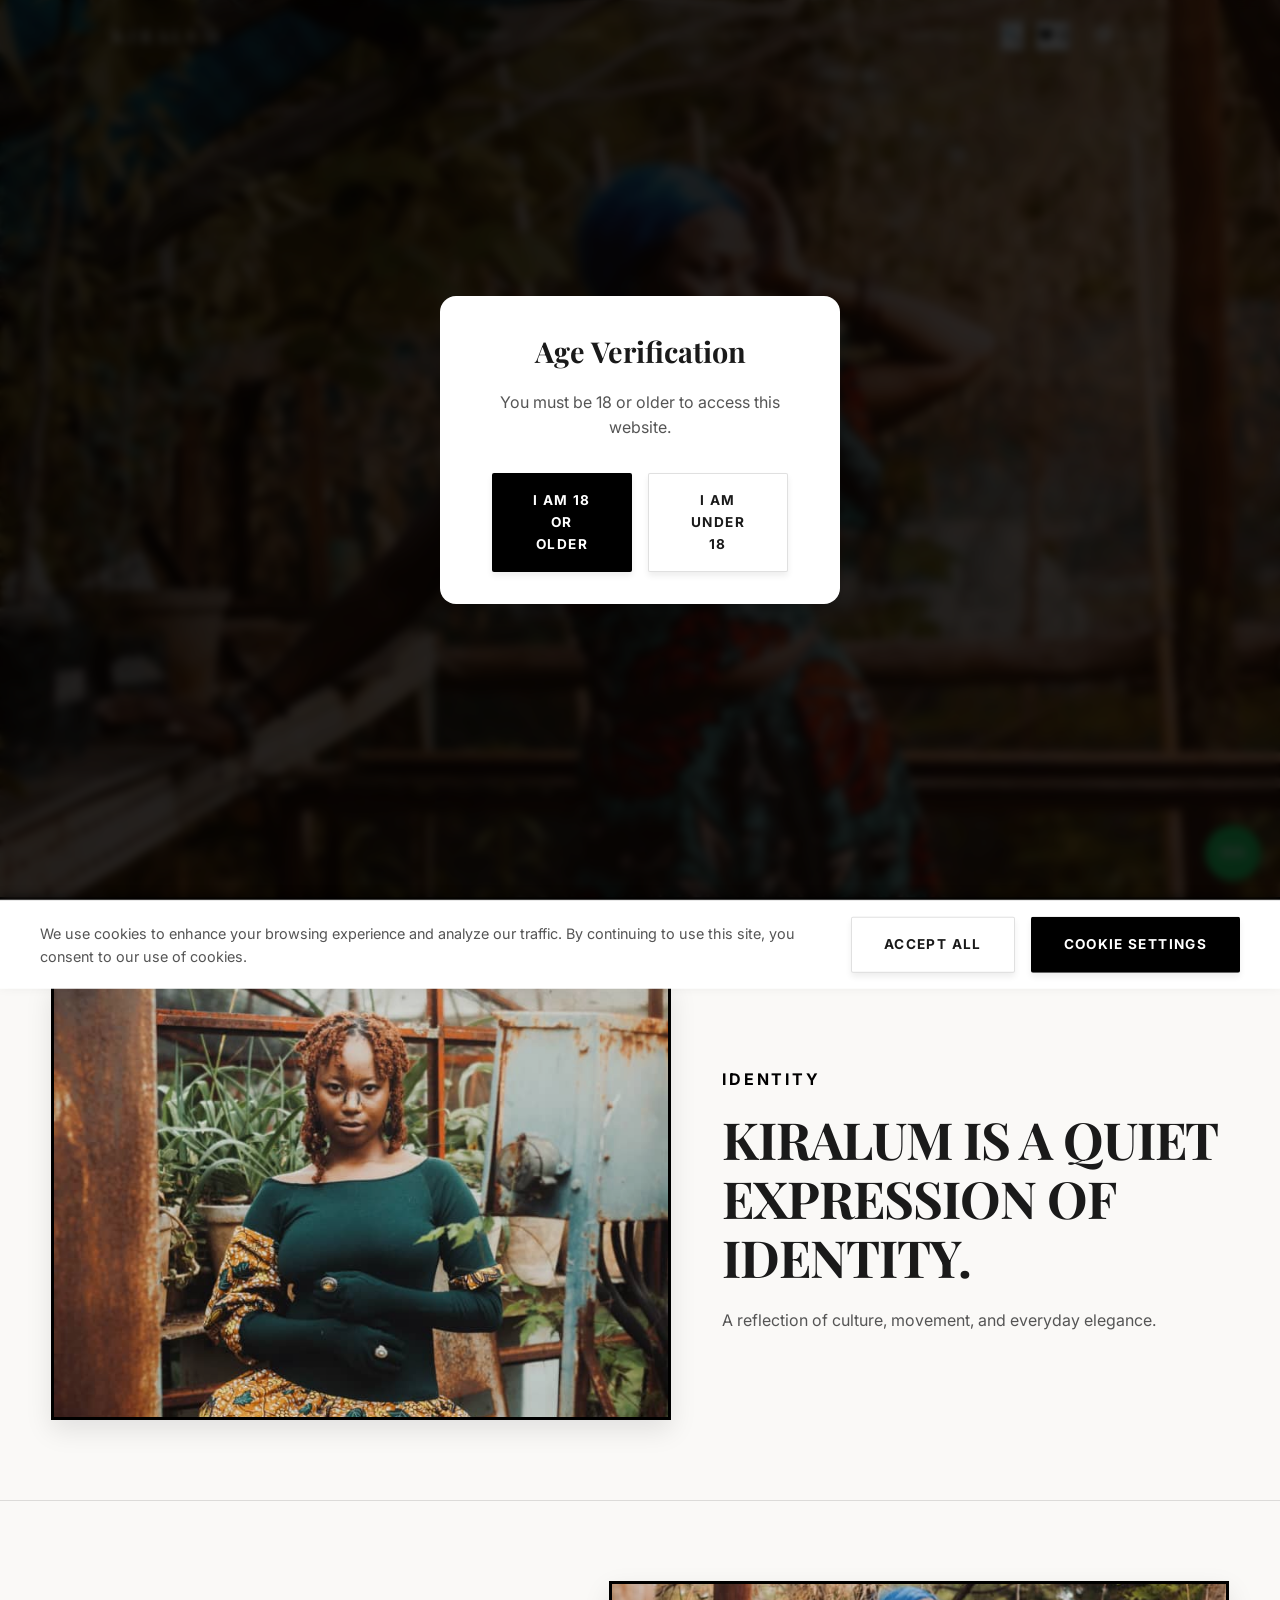
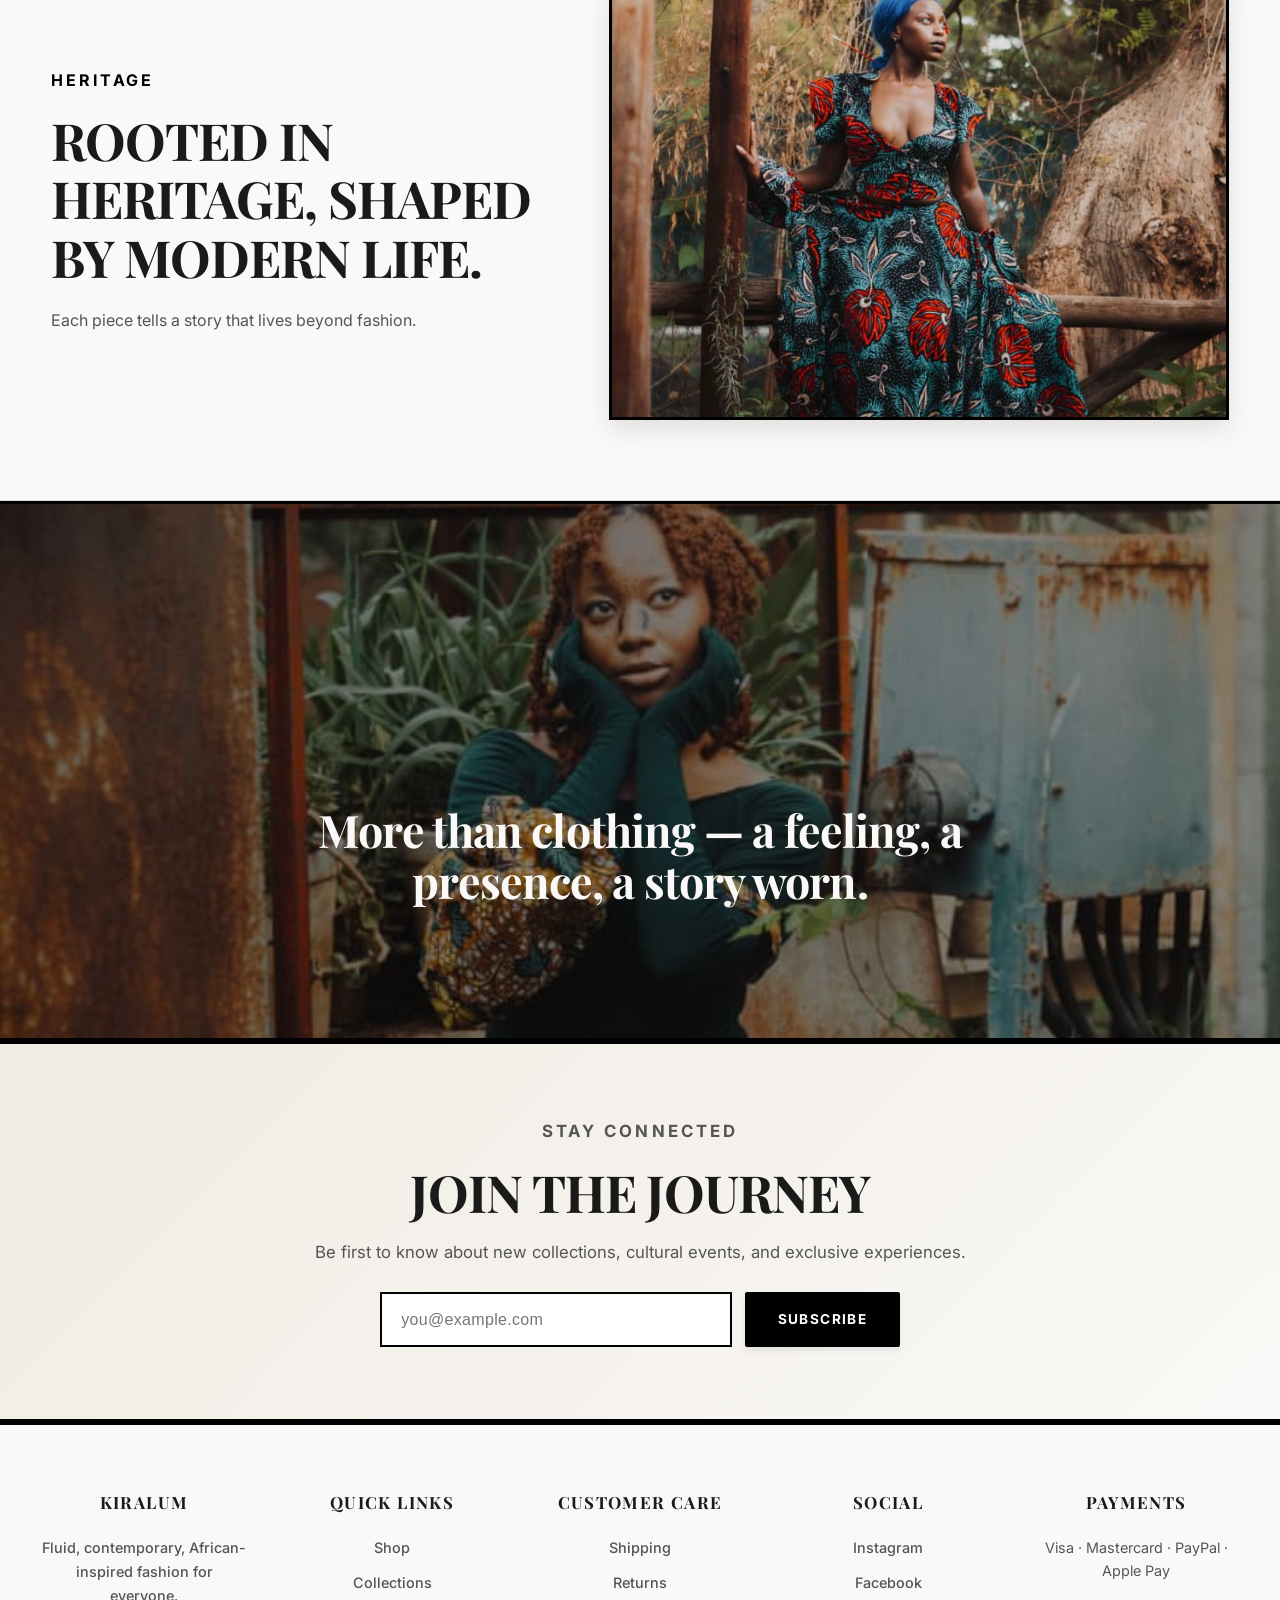
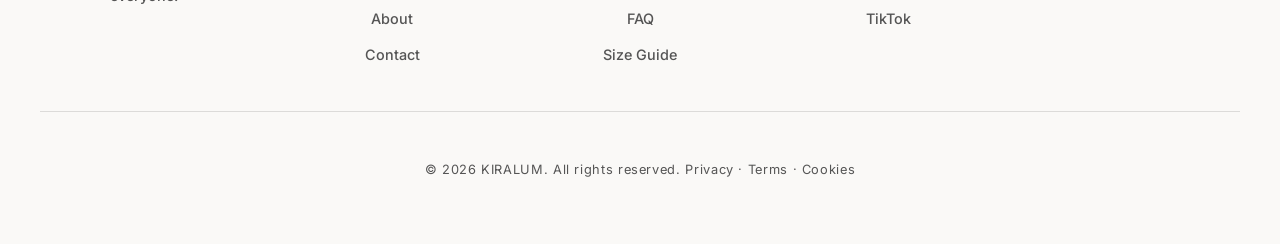
<file: index.html>
<!DOCTYPE html>
<html lang="en">
<head>
  <meta charset="UTF-8">
  <meta name="viewport" content="width=device-width, initial-scale=1.0">
  <title>KIRALUM | Editorial Fashion</title>
  <link rel="preconnect" href="https://fonts.googleapis.com">
  <link rel="preconnect" href="https://fonts.gstatic.com" crossorigin>
  <link href="https://fonts.googleapis.com/css2?family=Playfair+Display:wght@600;700&family=Inter:wght@400;500;600&display=swap" rel="stylesheet">
  <link rel="stylesheet" href="style.css">
</head>
<body class="home">
  <!-- Age Verification Modal -->
  <div class="age-modal" id="ageModal" aria-hidden="false">
    <div class="age-modal-content">
      <div class="age-modal-body">
        <h2>Age Verification</h2>
        <p>You must be 18 or older to access this website.</p>
        <div class="age-buttons">
          <button class="btn btn-primary" id="ageConfirm">I am 18 or older</button>
          <button class="btn btn-ghost" id="ageDecline">I am under 18</button>
        </div>
      </div>
    </div>
  </div>

  <header class="site-header is-transparent">
    <div class="nav-bar">
      <a class="brand" href="index.html">KIRALUM</a>
      <nav class="nav-links" aria-label="Primary">
        <a href="index.html" aria-current="page">Home</a>
        <a href="shop.html">Shop</a>
        <a href="collections.html">Collections</a>
        <a href="about.html">About</a>
        <a href="contact.html">Contact</a>
      </nav>
      <div class="nav-actions">
        <button class="search-toggle" aria-label="Open search">
          <span>🔍</span>
        </button>
        <button class="wishlist-toggle" aria-label="Open wishlist">
          <span>❤️</span>
          <span class="wishlist-count" id="wishlistCount">0</span>
        </button>
        <button class="cart-toggle" aria-label="Open cart">
          <span class="cart-count" id="cartCount">0</span>
          <span class="cart-label">Cart</span>
        </button>
        <button class="menu-toggle" aria-label="Open menu" aria-expanded="false">
          <span></span><span></span>
        </button>
      </div>
    </div>
    <div class="nav-drawer" id="navDrawer" aria-hidden="true">
      <nav class="drawer-links" aria-label="Mobile Primary">
        <a href="index.html" aria-current="page">Home</a>
        <a href="shop.html">Shop</a>
        <a href="collections.html">Collections</a>
        <a href="about.html">About</a>
        <a href="contact.html">Contact</a>
      </nav>
    </div>
    <div class="nav-backdrop" id="navBackdrop" aria-hidden="true"></div>
  </header>

  <main>
    <section class="hero fade">
      <div class="content">
        <h1 class="h1">KIRALUM</h1>
        <p>Everyday life with elegance and purpose.</p>
        <div class="hero-actions">
          <a class="btn btn-primary" href="shop.html">Shop Now</a>
        </div>
      </div>
    </section>

    <section class="story-block fade">
      <div class="story-image" style="background-image:url('assets/dress-front.jpg');"></div>
      <div class="story-text">
        <p class="eyebrow">Identity</p>
        <h2 class="h2">Kiralum is a quiet expression of identity.</h2>
        <p>A reflection of culture, movement, and everyday elegance.</p>
      </div>
    </section>

    <section class="story-block reverse fade">
      <div class="story-text">
        <p class="eyebrow">Heritage</p>
        <h2 class="h2">Rooted in heritage, shaped by modern life.</h2>
        <p>Each piece tells a story that lives beyond fashion.</p>
      </div>
      <div class="story-image" style="background-image:url('assets/trousers-front.jpg');"></div>
    </section>

    <section class="story-experience fade">
      <div class="experience-overlay"></div>
      <div class="experience-text">
        <p class="h2">More than clothing — a feeling, a presence, a story worn.</p>
      </div>
    </section>

    <section class="newsletter fade">
      <p class="eyebrow">Stay connected</p>
      <h2 class="h2">Join the journey</h2>
      <p>Be first to know about new collections, cultural events, and exclusive experiences.</p>
      <form id="newsletterForm">
        <input type="email" name="email" id="newsletterEmail" placeholder="you@example.com" required>
        <button class="btn btn-primary" type="submit">Subscribe</button>
      </form>
      <p class="success" id="newsletterSuccess">Thanks for subscribing.</p>
    </section>
  </main>

  <footer class="footer">
    <div class="footer-grid">
      <div>
        <h4>KIRALUM</h4>
        <p>Fluid, contemporary, African-inspired fashion for everyone.</p>
      </div>
      <div>
        <h4>Quick links</h4>
        <ul>
          <li><a href="shop.html">Shop</a></li>
          <li><a href="collections.html">Collections</a></li>
          <li><a href="about.html">About</a></li>
          <li><a href="contact.html">Contact</a></li>
        </ul>
      </div>
      <div>
        <h4>Customer care</h4>
        <ul>
          <li><a href="#">Shipping</a></li>
          <li><a href="#">Returns</a></li>
          <li><a href="#">FAQ</a></li>
          <li><a href="#">Size Guide</a></li>
        </ul>
      </div>
      <div>
        <h4>Social</h4>
        <ul>
          <li><a href="#">Instagram</a></li>
          <li><a href="#">Facebook</a></li>
          <li><a href="#">TikTok</a></li>
        </ul>
      </div>
      <div>
        <h4>Payments</h4>
        <ul>
          <li>Visa · Mastercard · PayPal · Apple Pay</li>
        </ul>
      </div>
    </div>
    <div class="meta">© 2026 KIRALUM. All rights reserved. Privacy · Terms · Cookies</div>
  </footer>

  <div class="search-modal" id="searchModal" aria-hidden="true">
    <div class="search-dialog">
      <input type="text" id="searchInput" placeholder="Search products..." autocomplete="off">
      <button class="search-close" aria-label="Close search">✕</button>
      <div class="search-results" id="searchResults"></div>
    </div>
  </div>

  <div class="wishlist-drawer" id="wishlistDrawer" aria-hidden="true">
    <div class="wishlist-header">
      <span>Your Wishlist</span>
      <button class="wishlist-close" aria-label="Close wishlist">✕</button>
    </div>
    <div class="wishlist-items" id="wishlistItems"></div>
  </div>

  <div class="size-guide-modal" id="sizeGuideModal" aria-hidden="true">
    <div class="size-guide-dialog">
      <h2>Size Guide</h2>
      <button class="size-guide-close" aria-label="Close size guide">✕</button>
      <table class="size-table">
        <thead>
          <tr>
            <th>Size</th>
            <th>Chest (cm)</th>
            <th>Waist (cm)</th>
            <th>Hips (cm)</th>
          </tr>
        </thead>
        <tbody>
          <tr><td>XS</td><td>78-82</td><td>60-64</td><td>86-90</td></tr>
          <tr><td>S</td><td>83-87</td><td>65-69</td><td>91-95</td></tr>
          <tr><td>M</td><td>88-92</td><td>70-74</td><td>96-100</td></tr>
          <tr><td>L</td><td>93-97</td><td>75-79</td><td>101-105</td></tr>
          <tr><td>XL</td><td>98-102</td><td>80-84</td><td>106-110</td></tr>
        </tbody>
      </table>
      <p class="size-note">Measurements are approximate. For best fit, measure yourself and compare to the chart.</p>
    </div>
  </div>

  <div class="cart-drawer" id="cartDrawer" aria-hidden="true">
    <div class="cart-header">
      <span>Your Bag</span>
      <button class="cart-close" aria-label="Close cart">✕</button>
    </div>
    <div class="cart-items" id="cartItems"></div>
    <div class="cart-summary">
      <div class="cart-row"><span>Subtotal</span><span id="cartTotal">$0</span></div>
      <button class="btn btn-primary" id="checkoutBtn">Checkout via WhatsApp</button>
    </div>
  </div>

  <div class="search-modal" id="searchModal" aria-hidden="true">
    <div class="search-dialog">
      <input type="text" id="searchInput" placeholder="Search products..." autocomplete="off">
      <button class="search-close" aria-label="Close search">✕</button>
      <div class="search-results" id="searchResults"></div>
    </div>
  </div>

  <div class="wishlist-drawer" id="wishlistDrawer" aria-hidden="true">
    <div class="wishlist-header">
      <span>Your Wishlist</span>
      <button class="wishlist-close" aria-label="Close wishlist">✕</button>
    </div>
    <div class="wishlist-items" id="wishlistItems"></div>
  </div>

  <a class="wa-fab" href="#" id="waFab" aria-label="Chat on WhatsApp">WA</a>

  <!-- Cookie Consent Banner -->
  <div class="cookie-banner" id="cookieBanner">
    <div class="cookie-content">
      <p>We use cookies to enhance your browsing experience and analyze our traffic. By continuing to use this site, you consent to our use of cookies.</p>
      <div class="cookie-buttons">
        <button class="btn btn-ghost" id="cookieAccept">Accept All</button>
        <button class="btn btn-primary" id="cookieSettings">Cookie Settings</button>
      </div>
    </div>
  </div>

  <script src="script.js"></script>
</body>
</html>
</file>
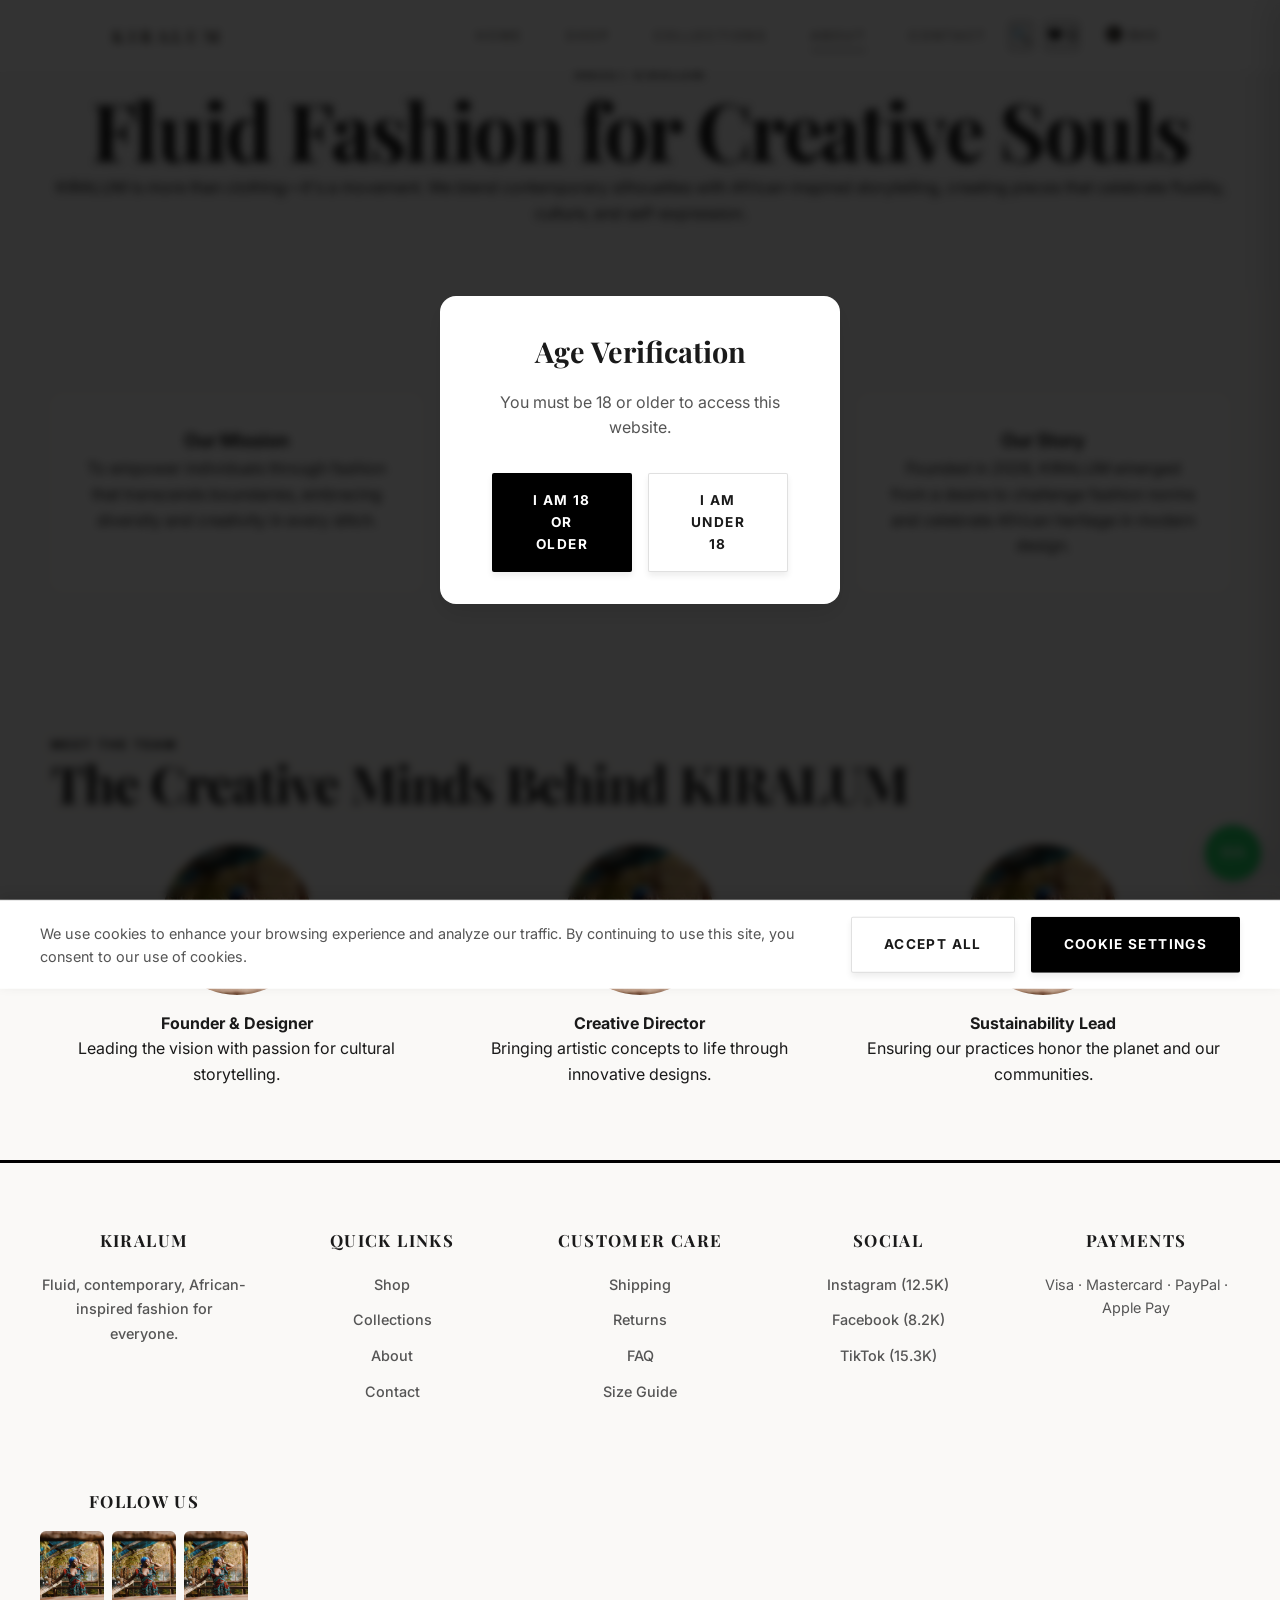
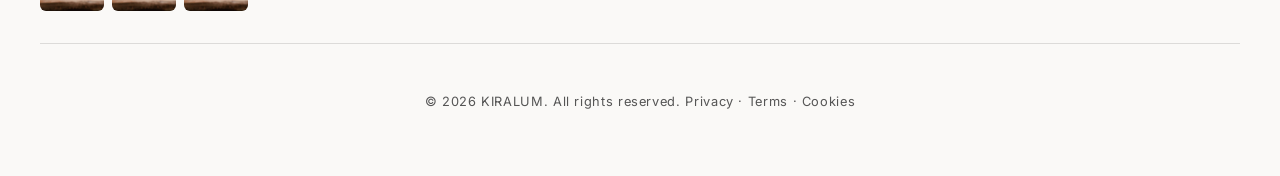
<file: about.html>
<!DOCTYPE html>
<html lang="en">
<head>
  <meta charset="UTF-8">
  <meta name="viewport" content="width=device-width, initial-scale=1.0">
  <title>KIRALUM | About</title>
  <link rel="preconnect" href="https://fonts.googleapis.com">
  <link rel="preconnect" href="https://fonts.gstatic.com" crossorigin>
  <link href="https://fonts.googleapis.com/css2?family=Playfair+Display:wght@600;700&family=Inter:wght@400;500;600&display=swap" rel="stylesheet">
  <link rel="stylesheet" href="style.css">
</head>
<body>
  <!-- Age Verification Modal -->
  <div class="age-modal" id="ageModal" aria-hidden="false">
    <div class="age-modal-content">
      <div class="age-modal-body">
        <h2>Age Verification</h2>
        <p>You must be 18 or older to access this website.</p>
        <div class="age-buttons">
          <button class="btn btn-primary" id="ageConfirm">I am 18 or older</button>
          <button class="btn btn-ghost" id="ageDecline">I am under 18</button>
        </div>
      </div>
    </div>
  </div>

  <header class="site-header">
    <div class="nav-bar">
      <a class="brand" href="index.html">KIRALUM</a>
      <nav class="nav-links" aria-label="Primary">
        <a href="index.html">Home</a>
        <a href="shop.html">Shop</a>
        <a href="collections.html">Collections</a>
        <a href="about.html" aria-current="page">About</a>
        <a href="contact.html">Contact</a>
      </nav>
      <div class="nav-actions">
        <button class="search-toggle" aria-label="Open search">
          <span>🔍</span>
        </button>
        <button class="wishlist-toggle" aria-label="Open wishlist">
          <span>❤️</span>
          <span class="wishlist-count" id="wishlistCount">0</span>
        </button>
        <button class="cart-toggle" aria-label="Open cart">
          <span class="cart-count" id="cartCount">0</span>
          Bag
        </button>
        <button class="menu-toggle" aria-label="Open menu" aria-expanded="false">
          <span></span><span></span>
        </button>
      </div>
    </div>
    <div class="nav-drawer" id="navDrawer" aria-hidden="true">
      <nav class="drawer-links" aria-label="Mobile Primary">
        <a href="index.html">Home</a>
        <a href="shop.html">Shop</a>
        <a href="collections.html">Collections</a>
        <a href="about.html" aria-current="page">About</a>
      </nav>
    </div>
    <div class="nav-backdrop" id="navBackdrop" aria-hidden="true"></div>
  </header>

  <main>
    <section class="section about-hero">
      <div class="content">
        <p class="eyebrow">About KIRALUM</p>
        <h1 class="h1">Fluid Fashion for Creative Souls</h1>
        <p>KIRALUM is more than clothing—it's a movement. We blend contemporary silhouettes with African-inspired storytelling, creating pieces that celebrate fluidity, culture, and self-expression.</p>
      </div>
    </section>

    <section class="section mission">
      <div class="mission-grid">
        <div class="mission-card">
          <h3>Our Mission</h3>
          <p>To empower individuals through fashion that transcends boundaries, embracing diversity and creativity in every stitch.</p>
        </div>
        <div class="mission-card">
          <h3>Our Values</h3>
          <p>Authenticity, inclusivity, sustainability, and artistic expression guide everything we do.</p>
        </div>
        <div class="mission-card">
          <h3>Our Story</h3>
          <p>Founded in 2026, KIRALUM emerged from a desire to challenge fashion norms and celebrate African heritage in modern design.</p>
        </div>
      </div>
    </section>

    <section class="section team">
      <p class="eyebrow">Meet the Team</p>
      <h2 class="h2">The Creative Minds Behind KIRALUM</h2>
      <div class="team-grid">
        <div class="team-member">
          <div class="team-photo" style="background-image: url('assets/hero.jpg')"></div>
          <h4>Founder & Designer</h4>
          <p>Leading the vision with passion for cultural storytelling.</p>
        </div>
        <div class="team-member">
          <div class="team-photo" style="background-image: url('assets/hero.jpg')"></div>
          <h4>Creative Director</h4>
          <p>Bringing artistic concepts to life through innovative designs.</p>
        </div>
        <div class="team-member">
          <div class="team-photo" style="background-image: url('assets/hero.jpg')"></div>
          <h4>Sustainability Lead</h4>
          <p>Ensuring our practices honor the planet and our communities.</p>
        </div>
      </div>
    </section>
  </main>

  <footer class="footer">
    <div class="footer-grid">
      <div>
        <h4>KIRALUM</h4>
        <p>Fluid, contemporary, African-inspired fashion for everyone.</p>
      </div>
      <div>
        <h4>Quick links</h4>
        <ul>
          <li><a href="shop.html">Shop</a></li>
          <li><a href="collections.html">Collections</a></li>
          <li><a href="about.html">About</a></li>
          <li><a href="contact.html">Contact</a></li>
        </ul>
      </div>
      <div>
        <h4>Customer care</h4>
        <ul>
          <li><a href="#">Shipping</a></li>
          <li><a href="#">Returns</a></li>
          <li><a href="#">FAQ</a></li>
          <li><a href="#">Size Guide</a></li>
        </ul>
      </div>
      <div>
        <h4>Social</h4>
        <ul>
          <li><a href="#">Instagram (12.5K)</a></li>
          <li><a href="#">Facebook (8.2K)</a></li>
          <li><a href="#">TikTok (15.3K)</a></li>
        </ul>
      </div>
      <div>
        <h4>Payments</h4>
        <ul>
          <li>Visa · Mastercard · PayPal · Apple Pay</li>
        </ul>
      </div>
      <div class="instagram-feed">
        <h4>Follow Us</h4>
        <div class="feed-grid">
          <img src="assets/hero.jpg" alt="Instagram post">
          <img src="assets/hero.jpg" alt="Instagram post">
          <img src="assets/hero.jpg" alt="Instagram post">
        </div>
      </div>
    </div>
    <div class="meta">© 2026 KIRALUM. All rights reserved. Privacy · Terms · Cookies</div>
  </footer>

  <div class="search-modal" id="searchModal" aria-hidden="true">
    <div class="search-dialog">
      <input type="text" id="searchInput" placeholder="Search products..." autocomplete="off">
      <button class="search-close" aria-label="Close search">✕</button>
      <div class="search-results" id="searchResults"></div>
    </div>
  </div>

  <div class="wishlist-drawer" id="wishlistDrawer" aria-hidden="true">
    <div class="wishlist-header">
      <span>Your Wishlist</span>
      <button class="wishlist-close" aria-label="Close wishlist">✕</button>
    </div>
    <div class="wishlist-items" id="wishlistItems"></div>
  </div>

  <div class="cart-drawer" id="cartDrawer" aria-hidden="true">
    <div class="cart-header">
      <span>Your Bag</span>
      <button class="cart-close" aria-label="Close cart">✕</button>
    </div>
    <div class="cart-items" id="cartItems"></div>
    <div class="cart-summary">
      <div class="cart-row"><span>Subtotal</span><span id="cartTotal">$0</span></div>
      <button class="btn btn-primary" id="checkoutBtn">Checkout via WhatsApp</button>
    </div>
  </div>

  <a class="wa-fab" href="#" id="waFab" aria-label="Chat on WhatsApp">WA</a>

  <!-- Cookie Consent Banner -->
  <div class="cookie-banner" id="cookieBanner">
    <div class="cookie-content">
      <p>We use cookies to enhance your browsing experience and analyze our traffic. By continuing to use this site, you consent to our use of cookies.</p>
      <div class="cookie-buttons">
        <button class="btn btn-ghost" id="cookieAccept">Accept All</button>
        <button class="btn btn-primary" id="cookieSettings">Cookie Settings</button>
      </div>
    </div>
  </div>

  <script src="script.js"></script>
</body>
</html>
</file>
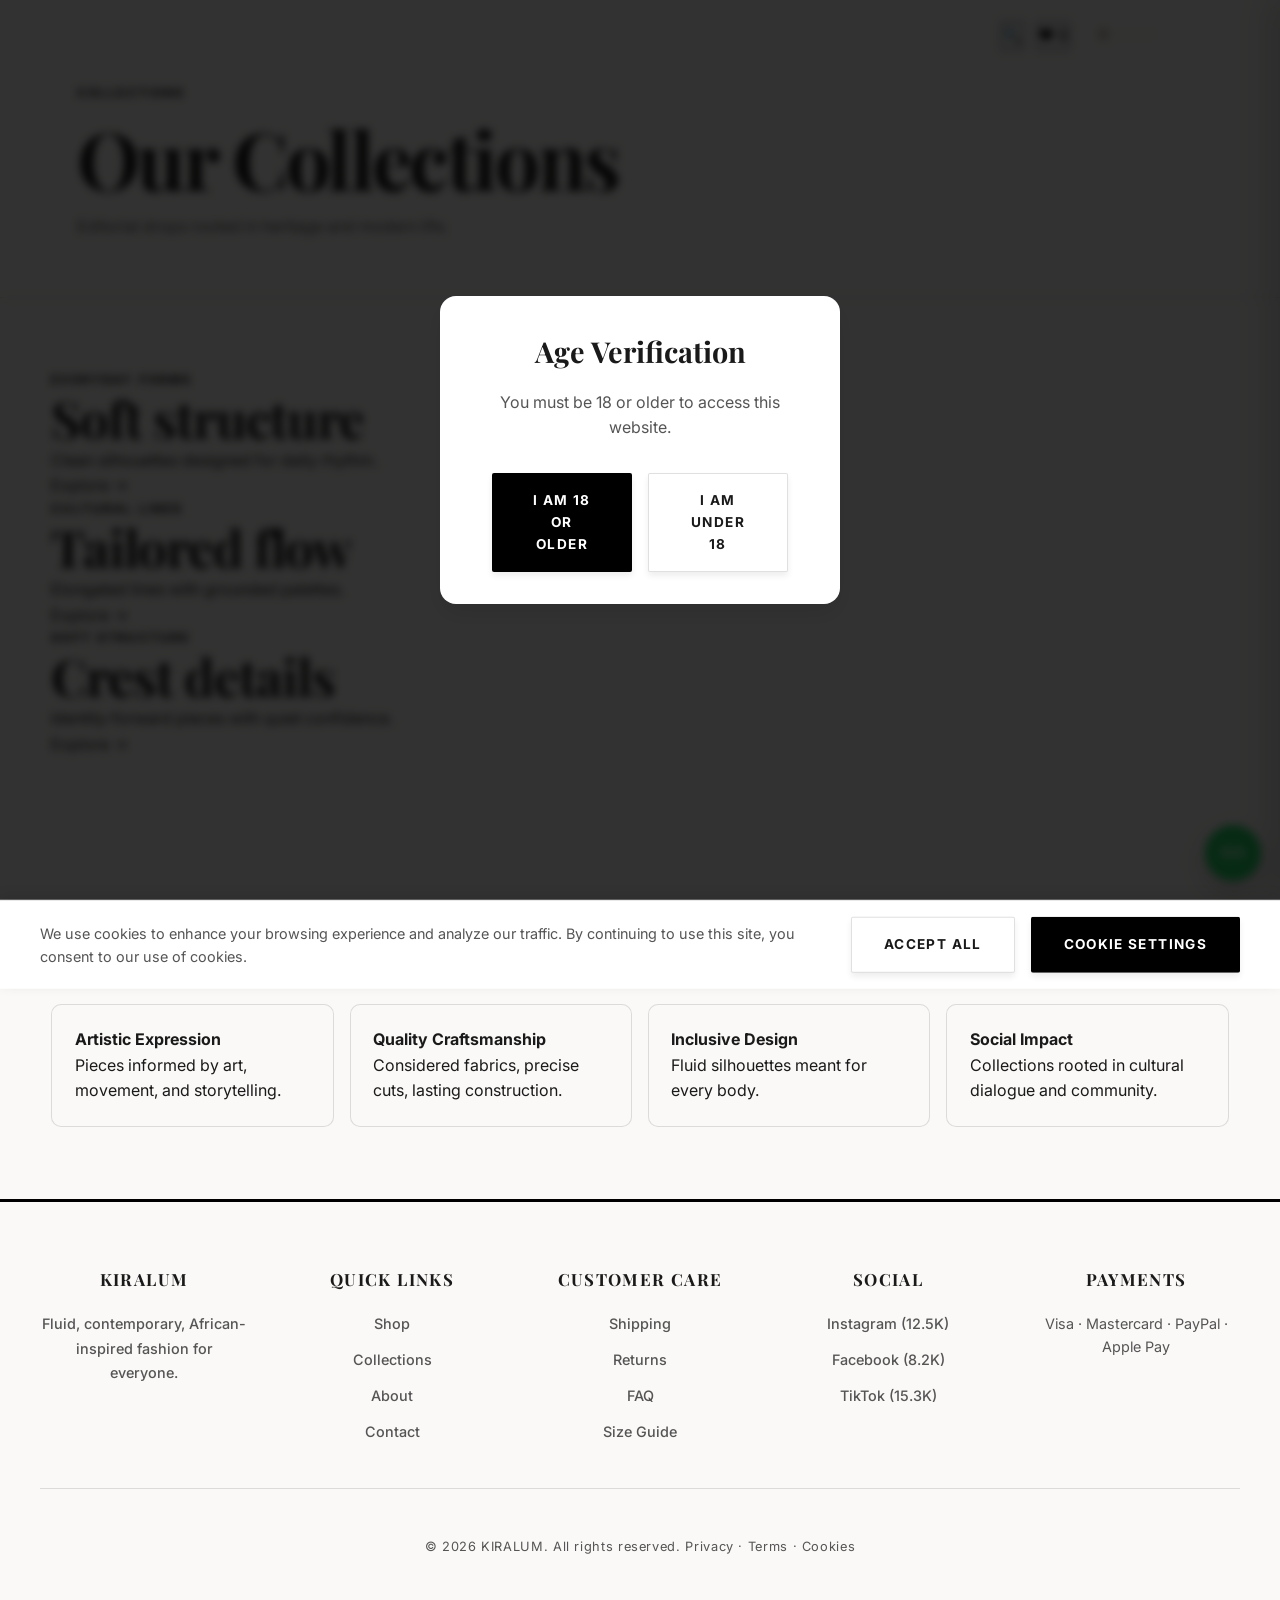
<file: collections.html>
<!DOCTYPE html>
<html lang="en">
<head>
  <meta charset="UTF-8">
  <meta name="viewport" content="width=device-width, initial-scale=1.0">
  <title>KIRALUM | Collections</title>
  <link rel="preconnect" href="https://fonts.googleapis.com">
  <link rel="preconnect" href="https://fonts.gstatic.com" crossorigin>
  <link href="https://fonts.googleapis.com/css2?family=Playfair+Display:wght@600;700&family=Inter:wght@400;500;600&display=swap" rel="stylesheet">
  <link rel="stylesheet" href="style.css">
</head>
<body>
  <!-- Age Verification Modal -->
  <div class="age-modal" id="ageModal" aria-hidden="false">
    <div class="age-modal-content">
      <div class="age-modal-body">
        <h2>Age Verification</h2>
        <p>You must be 18 or older to access this website.</p>
        <div class="age-buttons">
          <button class="btn btn-primary" id="ageConfirm">I am 18 or older</button>
          <button class="btn btn-ghost" id="ageDecline">I am under 18</button>
        </div>
      </div>
    </div>
  </div>

  <header class="site-header is-transparent">
    <div class="nav-bar">
      <a class="brand" href="index.html">KIRALUM</a>
      <nav class="nav-links" aria-label="Primary">
        <a href="index.html">Home</a>
        <a href="shop.html">Shop</a>
        <a href="collections.html" aria-current="page">Collections</a>
        <a href="about.html">About</a>
        <a href="contact.html">Contact</a>
      </nav>
      <div class="nav-actions">
        <button class="search-toggle" aria-label="Open search">
          <span>🔍</span>
        </button>
        <button class="wishlist-toggle" aria-label="Open wishlist">
          <span>❤️</span>
          <span class="wishlist-count" id="wishlistCount">0</span>
        </button>
        <button class="cart-toggle" aria-label="Open cart">
          <span class="cart-count" id="cartCount">0</span>
          <span class="cart-label">Cart</span>
        </button>
        <button class="menu-toggle" aria-label="Open menu" aria-expanded="false">
          <span></span><span></span>
        </button>
      </div>
    </div>
    <div class="nav-drawer" id="navDrawer" aria-hidden="true">
      <nav class="drawer-links" aria-label="Mobile Primary">
        <a href="index.html">Home</a>
        <a href="shop.html">Shop</a>
        <a href="collections.html" aria-current="page">Collections</a>
        <a href="about.html">About</a>
        <a href="contact.html">Contact</a>
      </nav>
    </div>
    <div class="nav-backdrop" id="navBackdrop" aria-hidden="true"></div>
  </header>

  <main>
    <section class="page-hero">
      <p class="eyebrow">Collections</p>
      <h1 class="h1">Our Collections</h1>
      <p class="tagline">Editorial drops rooted in heritage and modern life.</p>
    </section>

    <section class="section">
      <div class="collection-cards">
        <article class="collection-card fade">
          <div class="collection-image" style="background-image:url('assets/dress-front.jpg')"></div>
          <div class="collection-body">
            <p class="eyebrow">Everyday Forms</p>
            <h2 class="h2">Soft structure</h2>
            <p>Clean silhouettes designed for daily rhythm.</p>
            <a class="text-link" href="shop.html?category=Dresses">Explore →</a>
          </div>
        </article>

        <article class="collection-card fade">
          <div class="collection-image" style="background-image:url('assets/trousers-front.jpg')"></div>
          <div class="collection-body">
            <p class="eyebrow">Cultural Lines</p>
            <h2 class="h2">Tailored flow</h2>
            <p>Elongated lines with grounded palettes.</p>
            <a class="text-link" href="shop.html?category=Trousers">Explore →</a>
          </div>
        </article>

        <article class="collection-card fade">
          <div class="collection-image" style="background-image:url('assets/shirt-front.jpg')"></div>
          <div class="collection-body">
            <p class="eyebrow">Soft Structure</p>
            <h2 class="h2">Crest details</h2>
            <p>Identity-forward pieces with quiet confidence.</p>
            <a class="text-link" href="shop.html?category=Shirts">Explore →</a>
          </div>
        </article>
      </div>
    </section>

    <section class="section fade">
      <p class="eyebrow">Why KIRALUM?</p>
      <h2 class="h2">Design with soul</h2>
      <div class="values-grid">
        <div class="value-card">
          <h4>Artistic Expression</h4>
          <p>Pieces informed by art, movement, and storytelling.</p>
        </div>
        <div class="value-card">
          <h4>Quality Craftsmanship</h4>
          <p>Considered fabrics, precise cuts, lasting construction.</p>
        </div>
        <div class="value-card">
          <h4>Inclusive Design</h4>
          <p>Fluid silhouettes meant for every body.</p>
        </div>
        <div class="value-card">
          <h4>Social Impact</h4>
          <p>Collections rooted in cultural dialogue and community.</p>
        </div>
      </div>
    </section>
  </main>

  <footer class="footer">
    <div class="footer-grid">
      <div>
        <h4>KIRALUM</h4>
        <p>Fluid, contemporary, African-inspired fashion for everyone.</p>
      </div>
      <div>
        <h4>Quick links</h4>
        <ul>
          <li><a href="shop.html">Shop</a></li>
          <li><a href="collections.html">Collections</a></li>
          <li><a href="about.html">About</a></li>
          <li><a href="contact.html">Contact</a></li>
        </ul>
      </div>
      <div>
        <h4>Customer care</h4>
        <ul>
          <li><a href="#">Shipping</a></li>
          <li><a href="#">Returns</a></li>
          <li><a href="#">FAQ</a></li>
          <li><a href="#">Size Guide</a></li>
        </ul>
      </div>
      <div>
        <h4>Social</h4>
        <ul>
          <li><a href="#">Instagram (12.5K)</a></li>
          <li><a href="#">Facebook (8.2K)</a></li>
          <li><a href="#">TikTok (15.3K)</a></li>
        </ul>
      </div>
      <div>
        <h4>Payments</h4>
        <ul>
          <li>Visa · Mastercard · PayPal · Apple Pay</li>
        </ul>
      </div>
    </div>
    <div class="meta">© 2026 KIRALUM. All rights reserved. Privacy · Terms · Cookies</div>
  </footer>

  <div class="search-modal" id="searchModal" aria-hidden="true">
    <div class="search-dialog">
      <input type="text" id="searchInput" placeholder="Search products..." autocomplete="off">
      <button class="search-close" aria-label="Close search">✕</button>
      <div class="search-results" id="searchResults"></div>
    </div>
  </div>

  <div class="wishlist-drawer" id="wishlistDrawer" aria-hidden="true">
    <div class="wishlist-header">
      <span>Your Wishlist</span>
      <button class="wishlist-close" aria-label="Close wishlist">✕</button>
    </div>
    <div class="wishlist-items" id="wishlistItems"></div>
  </div>

  <div class="size-guide-modal" id="sizeGuideModal" aria-hidden="true">
    <div class="size-guide-dialog">
      <h2>Size Guide</h2>
      <button class="size-guide-close" aria-label="Close size guide">✕</button>
      <table class="size-table">
        <thead>
          <tr>
            <th>Size</th>
            <th>Chest (cm)</th>
            <th>Waist (cm)</th>
            <th>Hips (cm)</th>
          </tr>
        </thead>
        <tbody>
          <tr><td>XS</td><td>78-82</td><td>60-64</td><td>86-90</td></tr>
          <tr><td>S</td><td>83-87</td><td>65-69</td><td>91-95</td></tr>
          <tr><td>M</td><td>88-92</td><td>70-74</td><td>96-100</td></tr>
          <tr><td>L</td><td>93-97</td><td>75-79</td><td>101-105</td></tr>
          <tr><td>XL</td><td>98-102</td><td>80-84</td><td>106-110</td></tr>
        </tbody>
      </table>
      <p class="size-note">Measurements are approximate. For best fit, measure yourself and compare to the chart.</p>
    </div>
  </div>

  <div class="cart-drawer" id="cartDrawer" aria-hidden="true">
    <div class="cart-header">
      <span>Your Bag</span>
      <button class="cart-close" aria-label="Close cart">✕</button>
    </div>
    <div class="cart-items" id="cartItems"></div>
    <div class="cart-summary">
      <div class="cart-row"><span>Subtotal</span><span id="cartTotal">$0</span></div>
      <button class="btn btn-primary" id="checkoutBtn">Checkout via WhatsApp</button>
    </div>
  </div>

  <div class="search-modal" id="searchModal" aria-hidden="true">
    <div class="search-dialog">
      <input type="text" id="searchInput" placeholder="Search products..." autocomplete="off">
      <button class="search-close" aria-label="Close search">✕</button>
      <div class="search-results" id="searchResults"></div>
    </div>
  </div>

  <div class="wishlist-drawer" id="wishlistDrawer" aria-hidden="true">
    <div class="wishlist-header">
      <span>Your Wishlist</span>
      <button class="wishlist-close" aria-label="Close wishlist">✕</button>
    </div>
    <div class="wishlist-items" id="wishlistItems"></div>
  </div>

  <a class="wa-fab" href="#" id="waFab" aria-label="Chat on WhatsApp">WA</a>

  <!-- Cookie Consent Banner -->
  <div class="cookie-banner" id="cookieBanner">
    <div class="cookie-content">
      <p>We use cookies to enhance your browsing experience and analyze our traffic. By continuing to use this site, you consent to our use of cookies.</p>
      <div class="cookie-buttons">
        <button class="btn btn-ghost" id="cookieAccept">Accept All</button>
        <button class="btn btn-primary" id="cookieSettings">Cookie Settings</button>
      </div>
    </div>
  </div>

  <script src="script.js"></script>
</body>
</html>
</file>
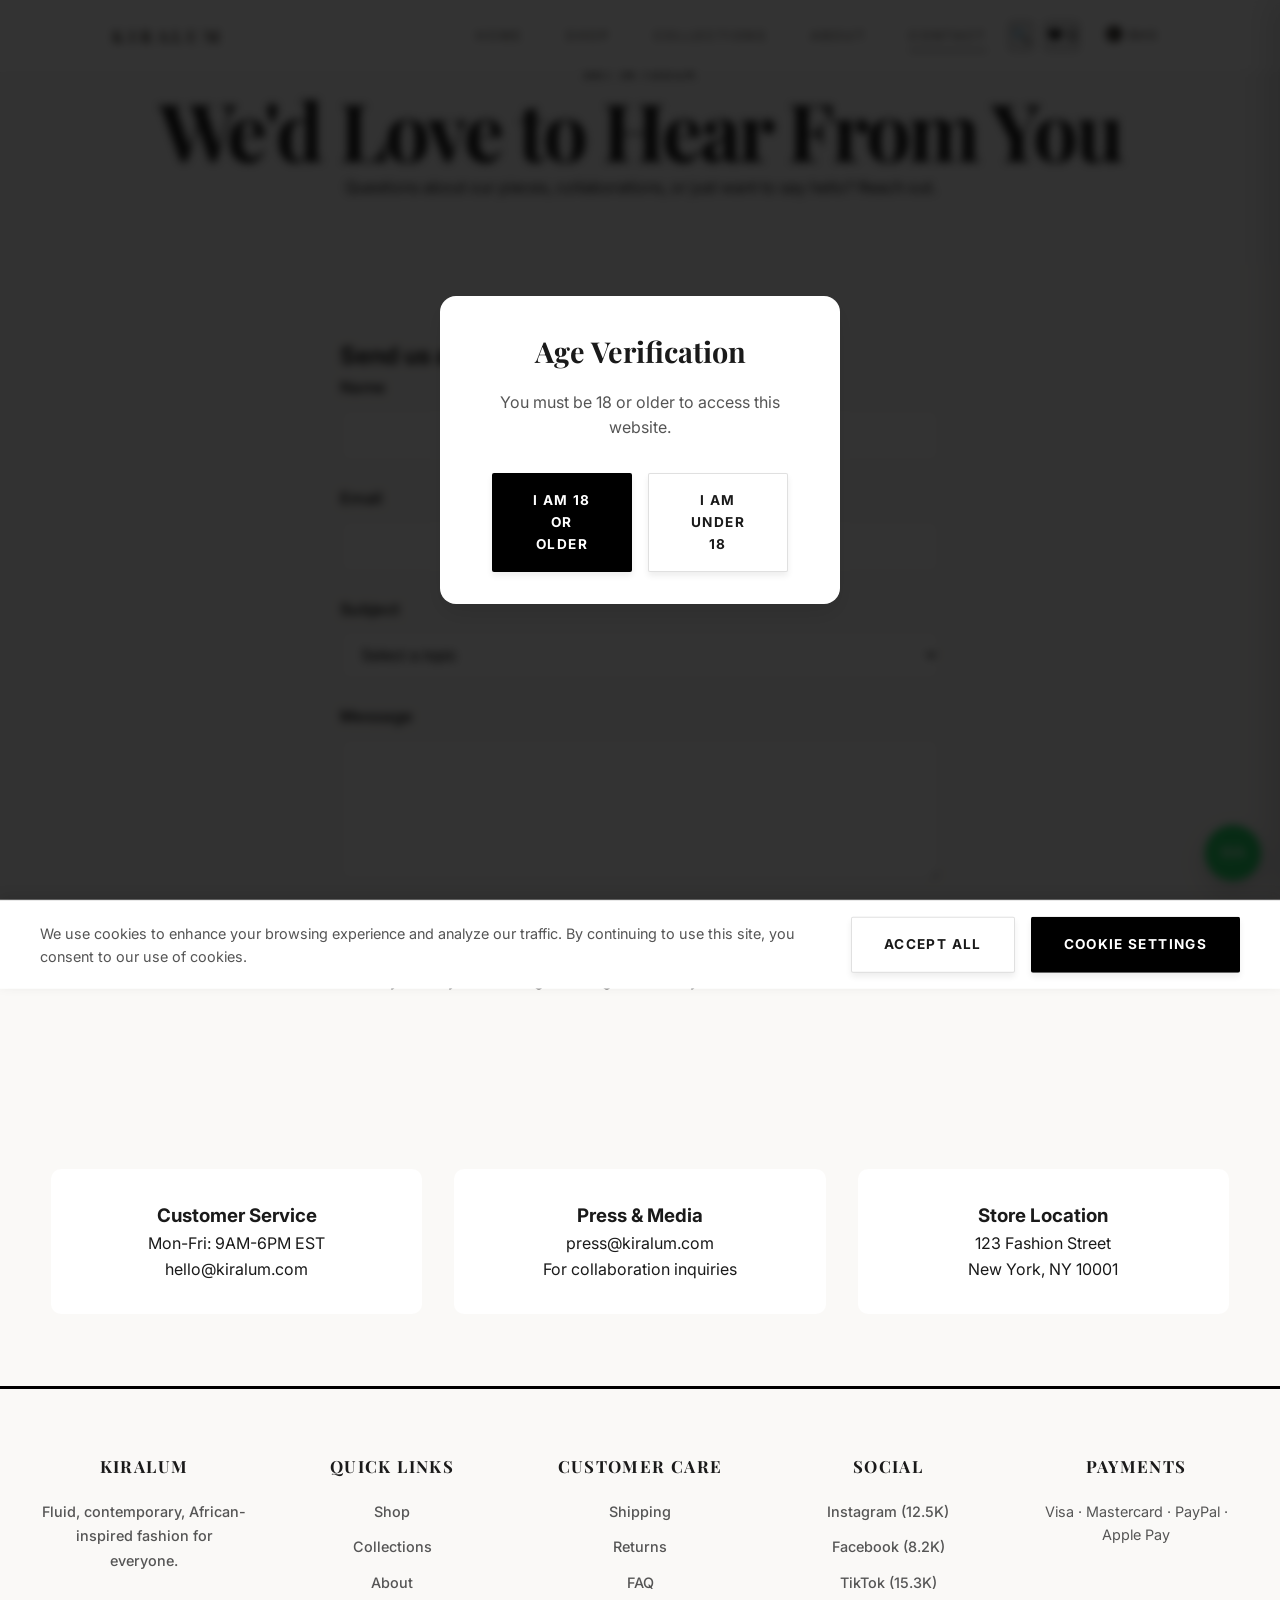
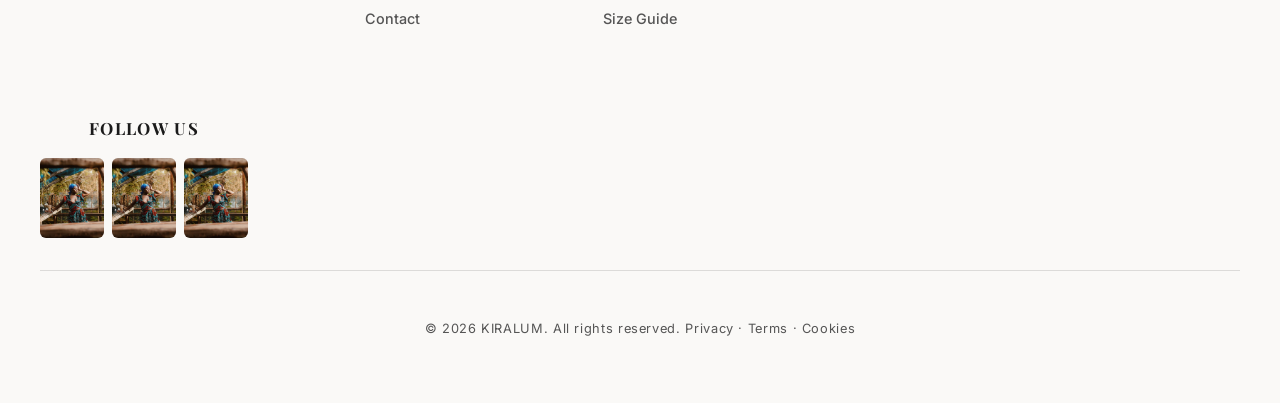
<file: contact.html>
<!DOCTYPE html>
<html lang="en">
<head>
  <meta charset="UTF-8">
  <meta name="viewport" content="width=device-width, initial-scale=1.0">
  <title>KIRALUM | Contact</title>
  <link rel="preconnect" href="https://fonts.googleapis.com">
  <link rel="preconnect" href="https://fonts.gstatic.com" crossorigin>
  <link href="https://fonts.googleapis.com/css2?family=Playfair+Display:wght@600;700&family=Inter:wght@400;500;600&display=swap" rel="stylesheet">
  <link rel="stylesheet" href="style.css">
</head>
<body>
  <!-- Age Verification Modal -->
  <div class="age-modal" id="ageModal" aria-hidden="false">
    <div class="age-modal-content">
      <div class="age-modal-body">
        <h2>Age Verification</h2>
        <p>You must be 18 or older to access this website.</p>
        <div class="age-buttons">
          <button class="btn btn-primary" id="ageConfirm">I am 18 or older</button>
          <button class="btn btn-ghost" id="ageDecline">I am under 18</button>
        </div>
      </div>
    </div>
  </div>

  <header class="site-header">
    <div class="nav-bar">
      <a class="brand" href="index.html">KIRALUM</a>
      <nav class="nav-links" aria-label="Primary">
        <a href="index.html">Home</a>
        <a href="shop.html">Shop</a>
        <a href="collections.html">Collections</a>
        <a href="about.html">About</a>
        <a href="contact.html" aria-current="page">Contact</a>
      </nav>
      <div class="nav-actions">
        <button class="search-toggle" aria-label="Open search">
          <span>🔍</span>
        </button>
        <button class="wishlist-toggle" aria-label="Open wishlist">
          <span>❤️</span>
          <span class="wishlist-count" id="wishlistCount">0</span>
        </button>
        <button class="cart-toggle" aria-label="Open cart">
          <span class="cart-count" id="cartCount">0</span>
          Bag
        </button>
        <button class="menu-toggle" aria-label="Open menu" aria-expanded="false">
          <span></span><span></span>
        </button>
      </div>
    </div>
    <div class="nav-drawer" id="navDrawer" aria-hidden="true">
      <nav class="drawer-links" aria-label="Mobile Primary">
        <a href="index.html">Home</a>
        <a href="shop.html">Shop</a>
        <a href="collections.html">Collections</a>
        <a href="about.html">About</a>
        <a href="contact.html" aria-current="page">Contact</a>
      </nav>
    </div>
    <div class="nav-backdrop" id="navBackdrop" aria-hidden="true"></div>
  </header>

  <main>
    <section class="section contact-hero">
      <div class="content">
        <p class="eyebrow">Get in Touch</p>
        <h1 class="h1">We'd Love to Hear From You</h1>
        <p>Questions about our pieces, collaborations, or just want to say hello? Reach out.</p>
      </div>
    </section>

    <section class="section contact-form">
      <div class="form-container">
        <h2>Send us a message</h2>
        <form id="contactForm">
          <div class="form-group">
            <label for="contactName">Name</label>
            <input type="text" id="contactName" name="name" required>
          </div>
          <div class="form-group">
            <label for="contactEmail">Email</label>
            <input type="email" id="contactEmail" name="email" required>
          </div>
          <div class="form-group">
            <label for="contactSubject">Subject</label>
            <select id="contactSubject" name="subject" required>
              <option value="">Select a topic</option>
              <option value="order">Order Inquiry</option>
              <option value="returns">Returns & Exchanges</option>
              <option value="collaboration">Collaboration</option>
              <option value="press">Press/Media</option>
              <option value="other">Other</option>
            </select>
          </div>
          <div class="form-group">
            <label for="contactMessage">Message</label>
            <textarea id="contactMessage" name="message" rows="5" required></textarea>
          </div>
          <button type="submit" class="btn btn-primary">Send Message</button>
        </form>
        <p class="success" id="contactSuccess">Thank you for your message. We'll get back to you soon!</p>
      </div>
    </section>

    <section class="section contact-info">
      <div class="info-grid">
        <div class="info-card">
          <h3>Customer Service</h3>
          <p>Mon-Fri: 9AM-6PM EST</p>
          <p>hello@kiralum.com</p>
        </div>
        <div class="info-card">
          <h3>Press & Media</h3>
          <p>press@kiralum.com</p>
          <p>For collaboration inquiries</p>
        </div>
        <div class="info-card">
          <h3>Store Location</h3>
          <p>123 Fashion Street</p>
          <p>New York, NY 10001</p>
        </div>
      </div>
    </section>
  </main>

  <footer class="footer">
    <div class="footer-grid">
      <div>
        <h4>KIRALUM</h4>
        <p>Fluid, contemporary, African-inspired fashion for everyone.</p>
      </div>
      <div>
        <h4>Quick links</h4>
        <ul>
          <li><a href="shop.html">Shop</a></li>
          <li><a href="collections.html">Collections</a></li>
          <li><a href="about.html">About</a></li>
          <li><a href="contact.html">Contact</a></li>
        </ul>
      </div>
      <div>
        <h4>Customer care</h4>
        <ul>
          <li><a href="#">Shipping</a></li>
          <li><a href="#">Returns</a></li>
          <li><a href="#">FAQ</a></li>
          <li><a href="#">Size Guide</a></li>
        </ul>
      </div>
      <div>
        <h4>Social</h4>
        <ul>
          <li><a href="#">Instagram (12.5K)</a></li>
          <li><a href="#">Facebook (8.2K)</a></li>
          <li><a href="#">TikTok (15.3K)</a></li>
        </ul>
      </div>
      <div>
        <h4>Payments</h4>
        <ul>
          <li>Visa · Mastercard · PayPal · Apple Pay</li>
        </ul>
      </div>
      <div class="instagram-feed">
        <h4>Follow Us</h4>
        <div class="feed-grid">
          <img src="assets/hero.jpg" alt="Instagram post">
          <img src="assets/hero.jpg" alt="Instagram post">
          <img src="assets/hero.jpg" alt="Instagram post">
        </div>
      </div>
    </div>
    <div class="meta">© 2026 KIRALUM. All rights reserved. Privacy · Terms · Cookies</div>
  </footer>

  <div class="search-modal" id="searchModal" aria-hidden="true">
    <div class="search-dialog">
      <input type="text" id="searchInput" placeholder="Search products..." autocomplete="off">
      <button class="search-close" aria-label="Close search">✕</button>
      <div class="search-results" id="searchResults"></div>
    </div>
  </div>

  <div class="wishlist-drawer" id="wishlistDrawer" aria-hidden="true">
    <div class="wishlist-header">
      <span>Your Wishlist</span>
      <button class="wishlist-close" aria-label="Close wishlist">✕</button>
    </div>
    <div class="wishlist-items" id="wishlistItems"></div>
  </div>

  <div class="cart-drawer" id="cartDrawer" aria-hidden="true">
    <div class="cart-header">
      <span>Your Bag</span>
      <button class="cart-close" aria-label="Close cart">✕</button>
    </div>
    <div class="cart-items" id="cartItems"></div>
    <div class="cart-summary">
      <div class="cart-row"><span>Subtotal</span><span id="cartTotal">$0</span></div>
      <button class="btn btn-primary" id="checkoutBtn">Checkout via WhatsApp</button>
    </div>
  </div>

  <a class="wa-fab" href="#" id="waFab" aria-label="Chat on WhatsApp">WA</a>

  <!-- Cookie Consent Banner -->
  <div class="cookie-banner" id="cookieBanner">
    <div class="cookie-content">
      <p>We use cookies to enhance your browsing experience and analyze our traffic. By continuing to use this site, you consent to our use of cookies.</p>
      <div class="cookie-buttons">
        <button class="btn btn-ghost" id="cookieAccept">Accept All</button>
        <button class="btn btn-primary" id="cookieSettings">Cookie Settings</button>
      </div>
    </div>
  </div>

  <script src="script.js"></script>
</body>
</html>
</file>
<file: style.css>
:root {
  --orange: #000000;        /* KIRALUM primary black */
  --orange-dark: #1a1a1a;   /* darker black for hover */
  --orange-light: #333333;  /* lighter black for accents */
  --gold: #D4AF37;          /* cultural gold accent */
  --earth: #8B6F47;         /* earth brown */
  --white: #ffffff;         /* clean white */
  --cream: #faf9f7;         /* warm cream background */
  --dark-cream: #f0ebe3;    /* darker cream for contrast */
  --light: #f8f8f8;         /* light gray */
  --text: #1a1a1a;          /* darker text for better contrast */
  --text-light: #555555;    /* medium gray */
  --border: rgba(0, 0, 0, 0.12);
  --soft-white: rgba(255, 255, 255, 0.97);
  --nav-height: 72px;
  --radius-sm: 6px;
  --radius-md: 10px;
  --radius-lg: 16px;
  --transition: 0.3s cubic-bezier(0.4, 0, 0.2, 1);
  --shadow-sm: 0 1px 3px rgba(0, 0, 0, 0.12);
  --shadow-md: 0 4px 6px rgba(0, 0, 0, 0.07);
  --shadow-lg: 0 10px 25px rgba(0, 0, 0, 0.1);
}

@keyframes fadeInUp {
  from {
    opacity: 0;
    transform: translateY(30px);
  }
  to {
    opacity: 1;
    transform: translateY(0);
  }
}

@keyframes slideInRight {
  from {
    opacity: 0;
    transform: translateX(30px);
  }
  to {
    opacity: 1;
    transform: translateX(0);
  }
}

@keyframes pulse {
  0%, 100% {
    transform: scale(1);
  }
  50% {
    transform: scale(1.05);
  }
}

@keyframes shimmer {
  0% {
    background-position: -200px 0;
  }
  100% {
    background-position: calc(200px + 100%) 0;
  }
}

.loading-shimmer {
  background: linear-gradient(90deg, #f0f0f0 25%, #e0e0e0 50%, #f0f0f0 75%);
  background-size: 200px 100%;
  animation: shimmer 1.5s infinite;
}

* { box-sizing: border-box; margin: 0; padding: 0; }
html { scroll-behavior: smooth; }
body {
  font-family: 'Inter', system-ui, sans-serif;
  color: var(--text);
  background: var(--cream);
  line-height: 1.6;
}
body.nav-drawer-open { overflow: hidden; }
a { color: inherit; text-decoration: none; transition: color var(--transition); }
img { max-width: 100%; display: block; }
button { font: inherit; cursor: pointer; }

.h1 { font-family: 'Playfair Display', serif; font-size: clamp(2.2rem, 8vw, 5rem); line-height: 1.15; letter-spacing: -0.03em; font-weight: 700; }
.h2 { font-family: 'Playfair Display', serif; font-size: clamp(1.8rem, 5vw, 3.2rem); line-height: 1.15; letter-spacing: -0.02em; font-weight: 700; }
.eyebrow { text-transform: uppercase; letter-spacing: 0.18em; font-weight: 700; font-size: 0.75rem; color: var(--orange); }

.btn {
  display: inline-flex; align-items: center; justify-content: center;
  padding: 1rem 2rem; border-radius: 2px; border: 1px solid transparent;
  font-weight: 700; letter-spacing: 0.1em; text-transform: uppercase;
  transition: all var(--transition);
  position: relative; overflow: hidden;
  box-shadow: var(--shadow-md);
  cursor: pointer;
  outline: none;
  font-size: 0.85rem;
}
.btn:focus-visible {
  outline: 2px solid var(--orange);
  outline-offset: 2px;
}
.btn:disabled {
  opacity: 0.6;
  cursor: not-allowed;
  transform: none !important;
}
.btn.loading {
  pointer-events: none;
}
.btn.loading::after {
  content: '';
  width: 16px;
  height: 16px;
  border: 2px solid transparent;
  border-top: 2px solid currentColor;
  border-radius: 50%;
  animation: spin 1s linear infinite;
  margin-left: 8px;
}
@keyframes spin {
  0% { transform: rotate(0deg); }
  100% { transform: rotate(360deg); }
}
.btn::before {
  content: '';
  position: absolute; top: 0; left: -100%; width: 100%; height: 100%;
  background: linear-gradient(90deg, transparent, rgba(255, 255, 255, 0.2), transparent);
  transition: left 0.5s;
}
.btn:hover::before {
  left: 100%;
}
.btn-primary { background: var(--orange); color: var(--white); }
.btn-primary:hover { background: var(--orange-dark); transform: translateY(-2px); box-shadow: var(--shadow-md); }
.btn-ghost { border-color: var(--border); color: var(--text); background: var(--white); }
.btn-ghost:hover { border-color: var(--orange); color: var(--orange); transform: translateY(-2px); box-shadow: var(--shadow-sm); }

/* Age Verification Modal */
.age-modal {
  position: fixed; inset: 0; z-index: 1000;
  background: rgba(0, 0, 0, 0.8); backdrop-filter: blur(4px);
  display: flex; align-items: center; justify-content: center;
  opacity: 1; visibility: visible;
  transition: all 0.3s ease;
}
.age-modal[aria-hidden="true"] {
  opacity: 0; visibility: hidden; pointer-events: none;
}
.age-modal-content {
  background: var(--white); border-radius: var(--radius-lg);
  padding: 2rem; max-width: 400px; width: 90%;
  box-shadow: var(--shadow-lg);
  transform: scale(1);
  transition: transform 0.3s ease;
}
.age-modal[aria-hidden="true"] .age-modal-content {
  transform: scale(0.9);
}
.age-modal-body h2 {
  font-family: 'Playfair Display', serif;
  font-size: 1.8rem; margin-bottom: 1rem; text-align: center;
}
.age-modal-body p {
  text-align: center; margin-bottom: 2rem; color: var(--text-light);
}
.age-buttons {
  display: flex; gap: 1rem; justify-content: center;
}
.age-buttons .btn {
  flex: 1; max-width: 140px;
}

/* Cookie Consent Banner */
.cookie-banner {
  position: fixed; bottom: 0; left: 0; right: 0; z-index: 1000;
  background: var(--white); border-top: 1px solid var(--border);
  box-shadow: 0 -4px 12px rgba(0, 0, 0, 0.1);
  transform: translateY(100%);
  transition: transform 0.3s ease;
  padding: 1rem;
}
.cookie-banner.show {
  transform: translateY(0);
}
.cookie-content {
  max-width: 1200px; margin: 0 auto;
  display: flex; align-items: center; justify-content: space-between;
  gap: 2rem;
}
.cookie-content p {
  margin: 0; flex: 1; font-size: 0.9rem; color: var(--text-light);
}
.cookie-buttons {
  display: flex; gap: 1rem; flex-shrink: 0;
}

.site-header {
  position: fixed; inset: 0 0 auto 0; z-index: 140; width: 100%;
  background: transparent; border-bottom: 1px solid transparent;
  backdrop-filter: blur(0px);
  transition: background var(--transition), border-color var(--transition), box-shadow var(--transition), backdrop-filter var(--transition);
  --nav-ink: var(--text);
}
.site-header.is-transparent { --nav-ink: #ffffff; }
.site-header.is-solid {
  background: var(--soft-white);
  border-bottom-color: rgba(0, 0, 0, 0.06);
  box-shadow: none;
  backdrop-filter: blur(14px);
  --nav-ink: #1f1912;
}
.nav-bar {
  height: var(--nav-height);
  width: min(1240px, 92vw);
  margin: 0 auto;
  display: grid; grid-template-columns: auto 1fr auto;
  align-items: center; gap: 1.4rem;
  padding: 0 3.8rem;
  color: var(--nav-ink);
  position: relative;
}
.nav-bar::after {
  content: "";
  position: absolute;
  inset: 0;
  pointer-events: none;
}
.brand {
  font-family: 'Playfair Display', serif;
  letter-spacing: 0.28em; text-transform: uppercase; font-weight: 600;
  font-size: 1.08rem; color: var(--nav-ink); text-decoration: none;
}
.nav-links { display: flex; justify-content: flex-end; gap: 2.7rem; color: var(--nav-ink); }
.nav-links a {
  position: relative; padding: 0.32rem 0; font-weight: 400; letter-spacing: 0.22em;
  font-size: 0.75rem; text-transform: uppercase; color: inherit; opacity: 0.85;
}
.nav-links a::after {
  content: ""; position: absolute; left: 0; bottom: 0; width: 100%; height: 1px; background: currentColor;
  transform: scaleX(0); transform-origin: left; transition: transform 0.35s ease;
}
.nav-links a:hover::after, .nav-links a[aria-current="page"]::after { transform: scaleX(1); }
.nav-links a:hover { opacity: 1; }
.nav-actions { display: inline-flex; align-items: center; gap: 0.75rem; color: var(--nav-ink); }
.cart-toggle {
  position: relative; padding: 0.32rem 0.6rem 0.32rem 0.85rem; border: 1px solid transparent; border-radius: 999px;
  background: transparent;
  letter-spacing: 0.16em; text-transform: uppercase; font-size: 0.7rem; color: var(--nav-ink);
  display: inline-flex; align-items: center; gap: 0.45rem;
}
.site-header.is-transparent .cart-toggle { border-color: rgba(255, 255, 255, 0.26); background: rgba(255, 255, 255, 0.08); color: #f7f3ea; }
.cart-count {
  position: relative; top: -2px; right: 0; width: 16px; height: 16px; border-radius: 50%;
  background: var(--nav-ink); color: #fff; font-size: 0.68rem; display: grid; place-items: center;
}
.site-header.is-transparent .cart-count { background: rgba(247, 243, 234, 0.92); color: #0f0f0f; }
.cart-label { letter-spacing: 0.18em; font-size: 0.7rem; text-transform: uppercase; }
.menu-toggle {
  display: none; width: 42px; height: 42px; border-radius: 999px; border: 1px solid rgba(0, 0, 0, 0.12);
  background: transparent; position: relative; justify-content: center; align-items: center; padding: 0;
  transition: border-color var(--transition), background var(--transition);
}
.site-header.is-transparent .menu-toggle { border-color: rgba(255, 255, 255, 0.32); }
.menu-toggle span {
  position: absolute; width: 18px; height: 1.2px; background: var(--nav-ink);
  transition: transform var(--transition), opacity var(--transition), background var(--transition);
}
.site-header.is-transparent .menu-toggle span { background: #f7f3ea; }
.menu-toggle span:first-child { transform: translateY(-4px); }
.menu-toggle span:last-child { transform: translateY(4px); }
.menu-toggle.is-open span:first-child { transform: rotate(45deg); }
.menu-toggle.is-open span:last-child { transform: rotate(-45deg); }
.nav-backdrop {
  position: fixed; inset: 0; background: rgba(0, 0, 0, 0.26); backdrop-filter: blur(4px);
  opacity: 0; pointer-events: none; transition: opacity var(--transition); z-index: 105;
}
.nav-backdrop.open { opacity: 1; pointer-events: auto; }
.nav-drawer {
  position: fixed; top: 0; right: 0; width: min(360px, 82vw); height: 100vh;
  background: rgba(255, 255, 255, 0.96); backdrop-filter: blur(18px);
  border-left: 1px solid rgba(17, 17, 17, 0.06); box-shadow: -12px 0 28px rgba(0, 0, 0, 0.12);
  transform: translateX(100%); transition: transform 0.35s ease; z-index: 120;
  padding: 96px 26px 28px; display: flex; flex-direction: column; gap: 1.6rem;
}
.nav-drawer.open { transform: translateX(0); }
.drawer-links { display: flex; flex-direction: column; gap: 1.1rem; color: #1f1912; }
.drawer-links a {
  position: relative; padding-bottom: 0.35rem; text-transform: uppercase; letter-spacing: 0.14em;
  font-weight: 500; font-size: 0.95rem; color: inherit;
}
.drawer-links a::after {
  content: ""; position: absolute; left: 0; bottom: 0; width: 36px; height: 1px; background: currentColor;
  opacity: 0.25; transition: width var(--transition), opacity var(--transition);
}
.drawer-links a:hover::after, .drawer-links a[aria-current="page"]::after { width: 100%; opacity: 1; }

.hero {
  position: relative;
  min-height: 100vh;
  display: grid; align-items: center; justify-items: center;
  padding: 3rem 4vw;
  background-color: #0a0a0a;
  background-image:
    linear-gradient(135deg, rgba(0,0,0,0.4), rgba(255,107,53,0.15)),
    url("assets/hero.jpg");
  background-size: cover, cover;
  background-position: center, center;
  background-repeat: no-repeat, no-repeat;
  background-attachment: fixed;
  color: var(--cream);
  text-align: center;
  border-bottom: 3px solid var(--orange);
}
.hero .content { max-width: 720px; }
.hero .content h1 { margin: 0.5rem 0 1.2rem; text-shadow: 0 2px 8px rgba(0,0,0,0.4); }
.hero .content p { color: var(--cream); margin-bottom: 2rem; font-size: 1.1rem; font-weight: 500; letter-spacing: 0.05em; }

.section { padding: 4.5rem 4vw; }
#shopSection {
  padding: 5.8rem 6vw 7.2rem;
}
#shopSection .product-grid { margin-top: 2.2rem; }

.story-block {
  display: grid; grid-template-columns: 1.1fr 0.9fr; gap: 3.2rem; align-items: center;
  padding: 5rem 4vw;
  border-bottom: 1px solid var(--border);
}
.story-block.reverse { grid-template-columns: 0.9fr 1.1fr; }
.story-image {
  width: 100%; padding-top: 70%; background-size: cover; background-position: center;
  border: 3px solid var(--orange); border-radius: 0; filter: brightness(0.95);
  box-shadow: var(--shadow-lg);
}
.story-text .eyebrow { color: var(--orange); margin-bottom: 1rem; }
.story-text h2 { margin: 0.6rem 0 1.2rem; text-transform: uppercase; }
.story-text p { color: var(--text-light); font-size: 1rem; line-height: 1.8; }

.story-experience {
  position: relative;
  min-height: 60vh;
  display: grid; place-items: center;
  background: linear-gradient(135deg, rgba(0,0,0,0.5), rgba(0,0,0,0.3)), url("assets/dress-back.jpg");
  background-size: cover;
  background-position: center;
  color: var(--cream);
  text-align: center;
  padding: 3rem 2rem;
  border-top: 3px solid var(--orange);
  border-bottom: 3px solid var(--orange);
}
.experience-text { max-width: 820px; }
.experience-text .h2 { font-size: clamp(1.8rem, 4vw, 2.8rem); }

.newsletter {
  background: linear-gradient(135deg, var(--dark-cream), var(--cream)); border-top: 3px solid var(--orange); border-bottom: 3px solid var(--orange);
  text-align: center; padding: 4.5rem 4vw; position: relative;
}
.newsletter .eyebrow { color: var(--orange); margin-bottom: 1rem; }
.newsletter h2 { text-transform: uppercase; margin-bottom: 1rem; }
.newsletter > p:not(.success) { font-size: 1.05rem; color: var(--text-light); line-height: 1.8; }
.newsletter form {
  margin: 1.5rem auto 0;
  display: grid; grid-template-columns: 1fr auto; gap: 0.8rem;
  max-width: 520px;
}
.newsletter input {
  padding: 1rem 1.2rem; border: 2px solid var(--orange); border-radius: 0; font-size: 1rem; background: var(--white);
  font-weight: 500; letter-spacing: 0.02em; transition: border-color var(--transition);
}
.newsletter input:focus { outline: none; border-color: var(--orange-dark); box-shadow: 0 0 0 3px rgba(255, 107, 53, 0.1); }
.newsletter .success { margin-top: 0.8rem; color: var(--orange); display: none; font-weight: 600; letter-spacing: 0.05em; }

.footer {
  text-align: center;
  padding: 4rem 2rem;
  background: var(--cream);
  border-top: 3px solid var(--orange);
}
.footer-grid {
  display: grid;
  grid-template-columns: repeat(auto-fit, minmax(180px, 1fr));
  gap: 2.5rem;
  max-width: 1200px;
  margin: 0 auto 3rem;
  text-align: left;
  padding-bottom: 2rem;
  border-bottom: 1px solid var(--border);
}
.footer-grid > div { text-align: center; }
.footer-grid h4 { font-family: 'Playfair Display', serif; font-size: 1.05rem; margin-bottom: 1.2rem; font-weight: 700; text-transform: uppercase; letter-spacing: 0.08em; }
.footer-grid ul { list-style: none; color: var(--text-light); font-size: 0.9rem; }
.footer-grid li { margin-bottom: 0.8rem; }
.footer-grid a { color: var(--text-light); text-decoration: none; transition: color var(--transition); font-weight: 500; }
.footer-grid a:hover { color: var(--orange); }
.footer-grid p { color: var(--text-light); font-size: 0.9rem; line-height: 1.7; font-weight: 500; }
.meta { color: var(--text-light); font-size: 0.8rem; margin-top: 1.5rem; padding-top: 0; border-top: none; letter-spacing: 0.05em; }
.logo-footer {
  background: #5a4a33;
  border-top: none;
  padding: 2.8rem 2rem 3.4rem;
}
.logo-emblem { display: flex; justify-content: center; }
.logo-emblem img {
  width: min(560px, 88vw);
  display: block;
  clip-path: inset(0 0 18% 0);
  filter: drop-shadow(0 12px 28px rgba(0, 0, 0, 0.16));
}
.logo-footer .footer-meta { color: rgba(255, 247, 235, 0.74); margin-top: 1.4rem; }

.page-hero {
  background: var(--cream); padding: 5.2rem 6vw 3.6rem; border-bottom: 1px solid var(--border);
}
.page-hero h1 { margin: 0.6rem 0 0.6rem; }
.page-hero .tagline { color: var(--text-light); max-width: 720px; }

.store-grid {
  display: grid; grid-template-columns: repeat(auto-fit, minmax(220px, 1fr)); gap: 1rem; margin-top: 1.5rem;
}
.store-card {
  background: var(--cream); border: 1px solid var(--border); border-radius: var(--radius-md); padding: 1.4rem;
}
.pill-row { display: flex; flex-wrap: wrap; gap: 0.5rem; margin-top: 0.8rem; }
.pill {
  padding: 0.45rem 0.9rem; border: 1px solid var(--border); border-radius: 999px; font-size: 0.9rem;
}

.product-grid {
  display: grid;
  grid-template-columns: repeat(auto-fit, minmax(280px, 1fr));
  gap: 3.8rem 2.8rem;
  align-items: start;
  width: min(1200px, 100%);
  margin: 0 auto;
}
.product-card {
  background: var(--cream); border: 2px solid var(--orange); border-radius: 0; overflow: hidden;
  transition: transform var(--transition), box-shadow var(--transition), opacity 0.35s ease, border-color var(--transition);
  text-align: left;
  animation: fadeInUp 0.6s ease-out forwards;
  opacity: 0;
  transform: translateY(20px);
  position: relative;
}
.product-card:hover { 
  transform: translateY(-6px) scale(1.02); 
  box-shadow: 0 24px 48px rgba(255,107,53,0.15);
  border-color: var(--orange-dark);
}
.product-card:hover::before {
  content: '';
  position: absolute;
  top: 0;
  left: -100%;
  width: 100%;
  height: 100%;
  background: linear-gradient(90deg, transparent, rgba(255, 107, 53, 0.1), transparent);
  animation: shimmer 1.5s ease-in-out;
  pointer-events: none;
  z-index: 1;
}
.product-image {
  position: relative; padding-top: 120%; background-size: cover; background-position: center;
  transition: transform var(--transition), background-image var(--transition);
  margin-bottom: 0.85rem;
}
.product-card:hover .product-image { transform: scale(1.05); }
.product-body { padding: 1.3rem 1.2rem; border-top: 1px solid var(--border); }
.product-body h3 {
  font-family: 'Playfair Display', serif;
  letter-spacing: 0.05em;
  font-size: 1.05rem;
  margin-bottom: 0.5rem;
  font-weight: 700;
  text-transform: uppercase;
}
.product-body .price {
  margin-top: 0.6rem;
  font-weight: 700;
  font-size: 1rem;
  letter-spacing: 0.08em;
  color: var(--orange);
}
.product-actions { display: flex; gap: 0.5rem; align-items: center; margin-top: 0.5rem; }
.wishlist-btn { background: none; border: none; font-size: 1.2rem; cursor: pointer; }
.product-badge { position: absolute; top: 0.5rem; left: 0.5rem; background: var(--orange); color: var(--white); padding: 0.25rem 0.5rem; border-radius: var(--radius-sm); font-size: 0.8rem; font-weight: 600; }
.product-image { position: relative; }

.filter-bar { display: flex; flex-wrap: wrap; gap: 0.8rem; align-items: center; margin-bottom: 1.6rem; }
.filter-btn {
  border: 1px solid var(--border); border-radius: 999px; padding: 0.6rem 1.1rem;
  text-transform: uppercase; letter-spacing: 0.08em; background: var(--cream);
}
.filter-btn.active { border-color: var(--brown); color: var(--brown); }
.hover-note { color: var(--text-light); font-size: 0.9rem; margin-left: auto; }

.advanced-filters { display: flex; gap: 1rem; margin-bottom: 1rem; }
.advanced-filters select { padding: 0.5rem; border: 1px solid var(--border); border-radius: var(--radius-sm); }

.product-modal {
  position: fixed; inset: 0; display: none; z-index: 150;
}
.product-modal[aria-hidden="false"] { display: block; }
.product-modal-backdrop { position: absolute; inset: 0; background: rgba(0,0,0,0.55); }
.product-modal-dialog {
  position: relative; max-width: 1100px; margin: 4vh auto; background: var(--cream); border-radius: var(--radius-lg);
  padding: 1.8rem; display: grid; gap: 1.5rem;
}
.product-modal-close { position: absolute; top: 1rem; right: 1rem; border: 1px solid var(--border); border-radius: 50%; width: 36px; height: 36px; }
.product-modal-body { display: grid; grid-template-columns: 1.1fr 0.9fr; gap: 1.2rem; }
.slider { position: relative; height: 100%; }
.slider-window { overflow: hidden; height: 100%; }
.slider-track { display: flex; transition: transform 0.35s ease; height: 100%; }
.slider-track img { flex: 0 0 100%; width: 100%; object-fit: cover; border-radius: var(--radius-md); }
.slider-nav { position: absolute; top: 50%; transform: translateY(-50%); background: var(--cream); border: 1px solid var(--border); width: 42px; height: 42px; border-radius: 50%; }
.slider-prev { left: -12px; } .slider-next { right: -12px; }
.modal-description { color: var(--text-light); margin: 1rem 0 1.4rem; }
.modal-options { display: flex; gap: 1rem; margin: 1rem 0; }
.modal-options select { padding: 0.5rem; border: 1px solid var(--border); border-radius: var(--radius-sm); }
.reviews { margin: 1rem 0; font-weight: 600; }
.social-share { display: flex; align-items: center; gap: 0.5rem; margin: 1rem 0; }
.share-label { font-size: 0.9rem; color: var(--text-light); font-weight: 600; }
.share-btn { 
  background: var(--white); border: 1px solid var(--border); 
  width: 36px; height: 36px; border-radius: 50%; 
  cursor: pointer; display: flex; align-items: center; justify-content: center;
  transition: all var(--transition); font-size: 1rem;
}
.share-btn:hover { 
  transform: scale(1.1); 
  box-shadow: 0 2px 8px rgba(0,0,0,0.1);
  border-color: var(--orange);
}
.size-guide-btn { background: none; border: 1px solid var(--border); padding: 0.5rem 1rem; margin-right: 1rem; border-radius: var(--radius-sm); cursor: pointer; }

.cart-drawer {
  position: fixed; top: 0; right: 0; width: min(420px, 90vw); height: 100vh; background: var(--cream);
  border-left: 1px solid var(--border); transform: translateX(100%); transition: transform var(--transition); z-index: 140;
  display: flex; flex-direction: column;
}
.cart-drawer.open { transform: translateX(0); }
.cart-header { display: flex; justify-content: space-between; align-items: center; padding: 1.2rem; border-bottom: 1px solid var(--border); }
.cart-items { flex: 1; overflow-y: auto; padding: 1rem 1.2rem; display: grid; gap: 1rem; }
.cart-item { display: grid; grid-template-columns: 72px 1fr auto; gap: 0.8rem; align-items: center; }
.cart-thumb { width: 72px; height: 72px; object-fit: cover; border: 1px solid var(--border); border-radius: var(--radius-sm); }
.cart-meta h4 { font-family: 'Playfair Display', serif; font-size: 1rem; }
.cart-controls { display: inline-flex; align-items: center; gap: 0.4rem; margin-top: 0.4rem; }
.qty-btn { width: 28px; height: 28px; border: 1px solid var(--border); border-radius: 50%; background: var(--cream); }
.remove-btn { margin-top: 0.4rem; color: var(--text-light); text-decoration: underline; font-size: 0.88rem; }
.cart-summary { padding: 1.2rem; border-top: 1px solid var(--border); }
.cart-row { display: flex; justify-content: space-between; margin-bottom: 1rem; font-weight: 600; }
.empty { color: var(--text-light); text-align: center; padding: 2rem 0; }

.search-modal {
  position: fixed; inset: 0; background: rgba(0,0,0,0.5); display: none; align-items: flex-start; justify-content: center; padding-top: 10vh; z-index: 150;
}
.search-modal[aria-hidden="false"] { display: flex; }
.search-dialog { background: var(--white); width: min(600px, 90vw); border-radius: var(--radius-lg); overflow: hidden; box-shadow: 0 20px 40px rgba(0,0,0,0.15); }
#searchInput { 
  width: 100%; 
  padding: 1rem 1.2rem; 
  border: 1px solid var(--border); 
  border-radius: var(--radius-md);
  font-size: 1rem;
  background: var(--white);
  transition: all var(--transition);
}
#searchInput:focus {
  outline: none;
  border-color: var(--orange);
  box-shadow: 0 0 0 3px rgba(255, 107, 53, 0.1);
  transform: translateY(-1px);
}
#searchInput::placeholder {
  color: var(--text-light);
  opacity: 0.7;
}
.search-close { position: absolute; top: 1rem; right: 1rem; background: none; border: none; font-size: 1.5rem; cursor: pointer; }
.search-results { max-height: 400px; overflow-y: auto; padding: 0 1.2rem 1rem; }
.search-item { display: flex; gap: 0.8rem; padding: 0.8rem 0; border-bottom: 1px solid var(--border); cursor: pointer; }
.search-item:hover { background: var(--light); }
.search-thumb { width: 50px; height: 50px; object-fit: cover; border: 1px solid var(--border); border-radius: var(--radius-sm); }
.search-meta h4 { margin: 0; font-size: 1rem; }
.search-meta p { margin: 0.2rem 0 0; color: var(--text-light); }

.wishlist-drawer {
  position: fixed; top: 0; right: 0; width: min(420px, 90vw); height: 100vh; background: var(--white);
  border-left: 1px solid var(--border); transform: translateX(100%); transition: transform var(--transition); z-index: 140;
  display: flex; flex-direction: column;
}
.wishlist-drawer.open { transform: translateX(0); }
.wishlist-header { display: flex; justify-content: space-between; align-items: center; padding: 1.2rem; border-bottom: 1px solid var(--border); }
.wishlist-items { flex: 1; overflow-y: auto; padding: 1rem 1.2rem; display: grid; gap: 1rem; }
.wishlist-item { display: grid; grid-template-columns: 72px 1fr auto; gap: 0.8rem; align-items: center; }
.wishlist-thumb { width: 72px; height: 72px; object-fit: cover; border: 1px solid var(--border); border-radius: var(--radius-sm); }
.wishlist-meta h4 { font-family: 'Playfair Display', serif; font-size: 1rem; }
.wishlist-remove { margin-top: 0.4rem; color: var(--text-light); text-decoration: underline; font-size: 0.88rem; }

.size-guide-modal {
  position: fixed; inset: 0; background: rgba(0,0,0,0.5); display: none; align-items: center; justify-content: center; z-index: 160;
}
.size-guide-modal[aria-hidden="false"] { display: flex; }
.size-guide-dialog { background: var(--white); padding: 2rem; border-radius: var(--radius-lg); width: min(800px, 90vw); max-height: 80vh; overflow-y: auto; position: relative; }
.size-guide-close { position: absolute; top: 1rem; right: 1rem; background: none; border: none; font-size: 1.5rem; cursor: pointer; }
.size-table { width: 100%; border-collapse: collapse; margin: 1rem 0; }
.size-table th, .size-table td { padding: 0.5rem; text-align: center; border: 1px solid var(--border); }
.size-table th { background: var(--light); font-weight: 600; }
.size-note { color: var(--text-light); font-size: 0.9rem; margin-top: 1rem; }

.related-products { margin-top: 2rem; }
.related-products h3 { font-size: 1.2rem; margin-bottom: 1rem; }
.related-grid { display: grid; grid-template-columns: repeat(auto-fit, minmax(120px, 1fr)); gap: 1rem; }
.related-item { cursor: pointer; text-align: center; }
.related-thumb { width: 100%; height: 120px; object-fit: cover; border: 1px solid var(--border); border-radius: var(--radius-sm); }
.related-item h4 { font-size: 0.9rem; margin: 0.5rem 0; }
.related-item p { font-weight: 600; }

/* Zoom Modal */
.zoom-modal {
  position: fixed; inset: 0; display: none; z-index: 200;
}
.zoom-modal[aria-hidden="false"] { display: flex; align-items: center; justify-content: center; }
.zoom-modal-backdrop { position: absolute; inset: 0; background: rgba(0,0,0,0.9); }
.zoom-modal-dialog { position: relative; max-width: 90vw; max-height: 90vh; }
.zoom-modal-close { 
  position: absolute; top: -50px; right: 0; 
  background: rgba(0,0,0,0.8); color: white; border: none; 
  width: 40px; height: 40px; border-radius: 50%; 
  cursor: pointer; font-size: 1.2rem; z-index: 10;
}
.zoom-image { 
  max-width: 100%; max-height: 90vh; object-fit: contain; 
  border-radius: var(--radius-md); box-shadow: 0 20px 40px rgba(0,0,0,0.3);
}
.zoom-image { 
  max-width: 100%; max-height: 90vh; object-fit: contain; 
  border-radius: var(--radius-md); box-shadow: 0 20px 40px rgba(0,0,0,0.3);
}
.zoom-btn { 
  position: absolute; top: 1rem; right: 1rem; 
  background: rgba(255,255,255,0.9); border: 1px solid var(--border); 
  width: 36px; height: 36px; border-radius: 50%; 
  cursor: pointer; display: flex; align-items: center; justify-content: center;
  font-size: 1rem; z-index: 10;
}

/* Recently Viewed */
.recently-viewed { margin-top: 3rem; padding-top: 2rem; border-top: 1px solid var(--border); }
.recently-viewed h3 { font-size: 1.5rem; margin-bottom: 1.5rem; text-align: center; }
.recently-grid { display: grid; grid-template-columns: repeat(auto-fit, minmax(200px, 1fr)); gap: 1.5rem; }
.recently-item { 
  background: var(--white); border: 1px solid var(--border); border-radius: var(--radius-md); 
  overflow: hidden; cursor: pointer; transition: transform var(--transition), box-shadow var(--transition);
}
.recently-item:hover { 
  transform: translateY(-2px); 
  box-shadow: 0 4px 12px rgba(0,0,0,0.1);
}
.recently-thumb { width: 100%; height: 180px; object-fit: cover; }
.recently-info { padding: 1rem; text-align: center; }
.recently-info h4 { font-size: 1rem; margin-bottom: 0.5rem; }
.recently-info p { font-weight: 600; color: var(--orange); margin: 0; }

.modal-actions { margin: 1rem 0; }
.compare-btn { 
  background: var(--white); border: 1px solid var(--border); 
  padding: 0.5rem 1rem; border-radius: var(--radius-sm); 
  cursor: pointer; font-size: 0.9rem; transition: all var(--transition);
}
.compare-btn:hover { 
  background: var(--light); 
  border-color: var(--orange);
}

/* Product Comparison Modal */
.compare-modal {
  position: fixed; inset: 0; display: none; z-index: 300;
}
.compare-modal[aria-hidden="false"] { display: flex; align-items: center; justify-content: center; }
.compare-modal-backdrop { position: absolute; inset: 0; background: rgba(0,0,0,0.5); }
.compare-modal-dialog { 
  position: relative; background: var(--white); border-radius: var(--radius-lg); 
  width: min(95vw, 1000px); max-height: 90vh; overflow-y: auto;
  box-shadow: 0 20px 40px rgba(0,0,0,0.15);
}
.compare-header { 
  display: flex; justify-content: space-between; align-items: center; 
  padding: 1.5rem; border-bottom: 1px solid var(--border);
}
.compare-header h3 { margin: 0; font-size: 1.5rem; }
.compare-modal-close { 
  background: none; border: none; font-size: 1.5rem; cursor: pointer; 
  width: 40px; height: 40px; border-radius: 50%; display: flex; align-items: center; justify-content: center;
}
.compare-modal-close:hover { background: var(--light); }
.compare-content { padding: 1.5rem; }
.compare-empty { text-align: center; color: var(--text-light); padding: 3rem; }
.compare-table { width: 100%; border-collapse: collapse; }
.compare-table th, .compare-table td { 
  padding: 1rem; text-align: center; border: 1px solid var(--border); 
  vertical-align: top;
}
.compare-table th { background: var(--light); font-weight: 600; }
.compare-image { width: 120px; height: 120px; object-fit: cover; border-radius: var(--radius-sm); }
.compare-name { font-weight: 600; margin-bottom: 0.5rem; }
.compare-price { color: var(--orange); font-weight: 600; font-size: 1.1rem; }
.compare-remove { 
  background: var(--white); border: 1px solid var(--border); 
  padding: 0.25rem 0.5rem; border-radius: var(--radius-sm); 
  cursor: pointer; font-size: 0.8rem; margin-top: 0.5rem;
}
.compare-remove:hover { background: #ffeaea; border-color: #ff6b6b; }

.about-hero { padding: 4rem 4vw; text-align: center; background: var(--light); }
.mission-grid { display: grid; grid-template-columns: repeat(auto-fit, minmax(250px, 1fr)); gap: 2rem; margin-top: 2rem; }
.mission-card { background: var(--white); padding: 2rem; border-radius: var(--radius-md); text-align: center; }
.team-grid { display: grid; grid-template-columns: repeat(auto-fit, minmax(200px, 1fr)); gap: 2rem; margin-top: 2rem; }
.team-member { text-align: center; }
.team-photo { width: 150px; height: 150px; border-radius: 50%; background-size: cover; background-position: center; margin: 0 auto 1rem; }

.contact-hero { padding: 4rem 4vw; text-align: center; background: var(--light); }
.form-container { max-width: 600px; margin: 0 auto; }
.form-group { margin-bottom: 1.5rem; }
.form-group label { 
  display: block; 
  margin-bottom: 0.5rem; 
  font-weight: 600; 
  letter-spacing: 0.02em;
  color: var(--text);
}
.form-group input, .form-group select, .form-group textarea { 
  width: 100%; 
  padding: 0.9rem 1rem; 
  border: 1px solid var(--border); 
  border-radius: var(--radius-sm);
  background: var(--white);
  transition: all var(--transition);
  font-size: 1rem;
  line-height: 1.4;
}
.form-group input:focus, .form-group select:focus, .form-group textarea:focus {
  outline: none;
  border-color: var(--orange);
  box-shadow: 0 0 0 3px rgba(255, 107, 53, 0.1);
  transform: translateY(-1px);
}
.form-group input::placeholder, .form-group textarea::placeholder {
  color: var(--text-light);
  opacity: 0.7;
}
.info-grid { display: grid; grid-template-columns: repeat(auto-fit, minmax(250px, 1fr)); gap: 2rem; margin-top: 2rem; }
.info-card { background: var(--white); padding: 2rem; border-radius: var(--radius-md); text-align: center; }

.instagram-feed { margin-top: 2rem; }
.instagram-feed h4 { margin-bottom: 1rem; }
.feed-grid { display: grid; grid-template-columns: repeat(3, 1fr); gap: 0.5rem; }
.feed-grid img { width: 100%; height: 80px; object-fit: cover; border-radius: var(--radius-sm); }

.wa-fab {
  position: fixed; right: 1.2rem; bottom: 1.2rem; width: 56px; height: 56px;
  border-radius: 50%; background: #25d366; color: var(--white); display: grid; place-items: center;
  box-shadow: 0 10px 24px rgba(0,0,0,0.18); z-index: 130;
}

.compare-fab {
  position: fixed; right: 1.2rem; bottom: 5rem; width: 56px; height: 56px;
  border-radius: 50%; background: var(--orange); color: var(--white); 
  display: grid; place-items: center; cursor: pointer; border: none;
  box-shadow: 0 10px 24px rgba(255, 107, 53, 0.3); z-index: 130;
  transition: all var(--transition);
}
.compare-fab:hover { 
  transform: scale(1.1); 
  box-shadow: 0 12px 28px rgba(255, 107, 53, 0.4);
}
.compare-count {
  position: absolute; top: -8px; right: -8px; 
  background: var(--white); color: var(--orange); 
  border-radius: 50%; width: 24px; height: 24px;
  display: flex; align-items: center; justify-content: center;
  font-size: 0.8rem; font-weight: 600;
  border: 2px solid var(--orange);
}

/* Newsletter Popup */
.newsletter-popup {
  position: fixed; inset: 0; display: none; z-index: 200;
  align-items: center; justify-content: center;
}
.newsletter-popup[aria-hidden="false"] { display: flex; }
.newsletter-popup-backdrop { 
  position: absolute; inset: 0; 
  background: rgba(0,0,0,0.6); backdrop-filter: blur(2px);
}
.newsletter-popup-dialog {
  position: relative; background: var(--white); 
  border-radius: var(--radius-lg); padding: 2rem;
  max-width: 400px; width: 90%; text-align: center;
  box-shadow: 0 20px 40px rgba(0,0,0,0.15);
}
.newsletter-popup-close {
  position: absolute; top: 1rem; right: 1rem;
  background: none; border: none; font-size: 1.5rem; cursor: pointer;
  width: 40px; height: 40px; border-radius: 50%;
}
.newsletter-popup-close:hover { background: var(--light); }
.newsletter-popup-content h3 { 
  font-family: 'Playfair Display', serif; 
  font-size: 1.8rem; margin-bottom: 1rem; 
}
.newsletter-popup-content p { 
  color: var(--text-light); margin-bottom: 1.5rem; 
}
#popupNewsletterForm { 
  display: flex; gap: 0.5rem; margin-bottom: 1rem; 
  flex-direction: column;
}
#popupNewsletterForm input { 
  padding: 0.75rem; border: 1px solid var(--border); 
  border-radius: var(--radius-sm); flex: 1;
}
.newsletter-popup-success { 
  color: var(--orange); font-weight: 600; 
  margin: 1rem 0; display: none; 
}
.newsletter-no-thanks { 
  font-size: 0.9rem; color: var(--text-light); 
  display: flex; align-items: center; gap: 0.5rem; 
  justify-content: center; margin-top: 1rem;
}

.values-grid { display: grid; grid-template-columns: repeat(auto-fit, minmax(220px, 1fr)); gap: 1rem; margin-top: 1.5rem; }
.value-card { background: var(--cream); border: 1px solid var(--border); border-radius: var(--radius-md); padding: 1.4rem; }

.fade { opacity: 0; transform: translateY(20px); transition: opacity 0.6s ease, transform 0.6s ease; }
.fade.in-view { opacity: 1; transform: translateY(0); }

@media (max-width: 900px) {
  .product-modal-body { grid-template-columns: 1fr; }
  .slider-prev { left: 0; } .slider-next { right: 0; }
  .product-grid { grid-template-columns: repeat(auto-fit, minmax(240px, 1fr)); gap: 2.4rem 2.2rem; }
}
@media (max-width: 768px) {
  .nav-bar { width: 92vw; grid-template-columns: auto auto; }
  .nav-links { display: none; }
  .menu-toggle { display: inline-flex; }
  .nav-actions { gap: 0.4rem; }
  .cart-toggle { padding: 0.45rem 0.75rem; }
  .cart-label { display: none; }
  #shopSection { padding: 4.8rem 7vw 5.8rem; }
  .product-grid { grid-template-columns: 1fr; gap: 2.6rem; }
  .hero { padding: 2.5rem 1.5rem; min-height: 80vh; }
  .story-block, .story-block.reverse { grid-template-columns: 1fr; padding: 3rem 1.5rem; }
  .story-experience { min-height: 50vh; }
  .newsletter form { grid-template-columns: 1fr; }
  .cart-drawer { width: 100vw; }
}
</file>
